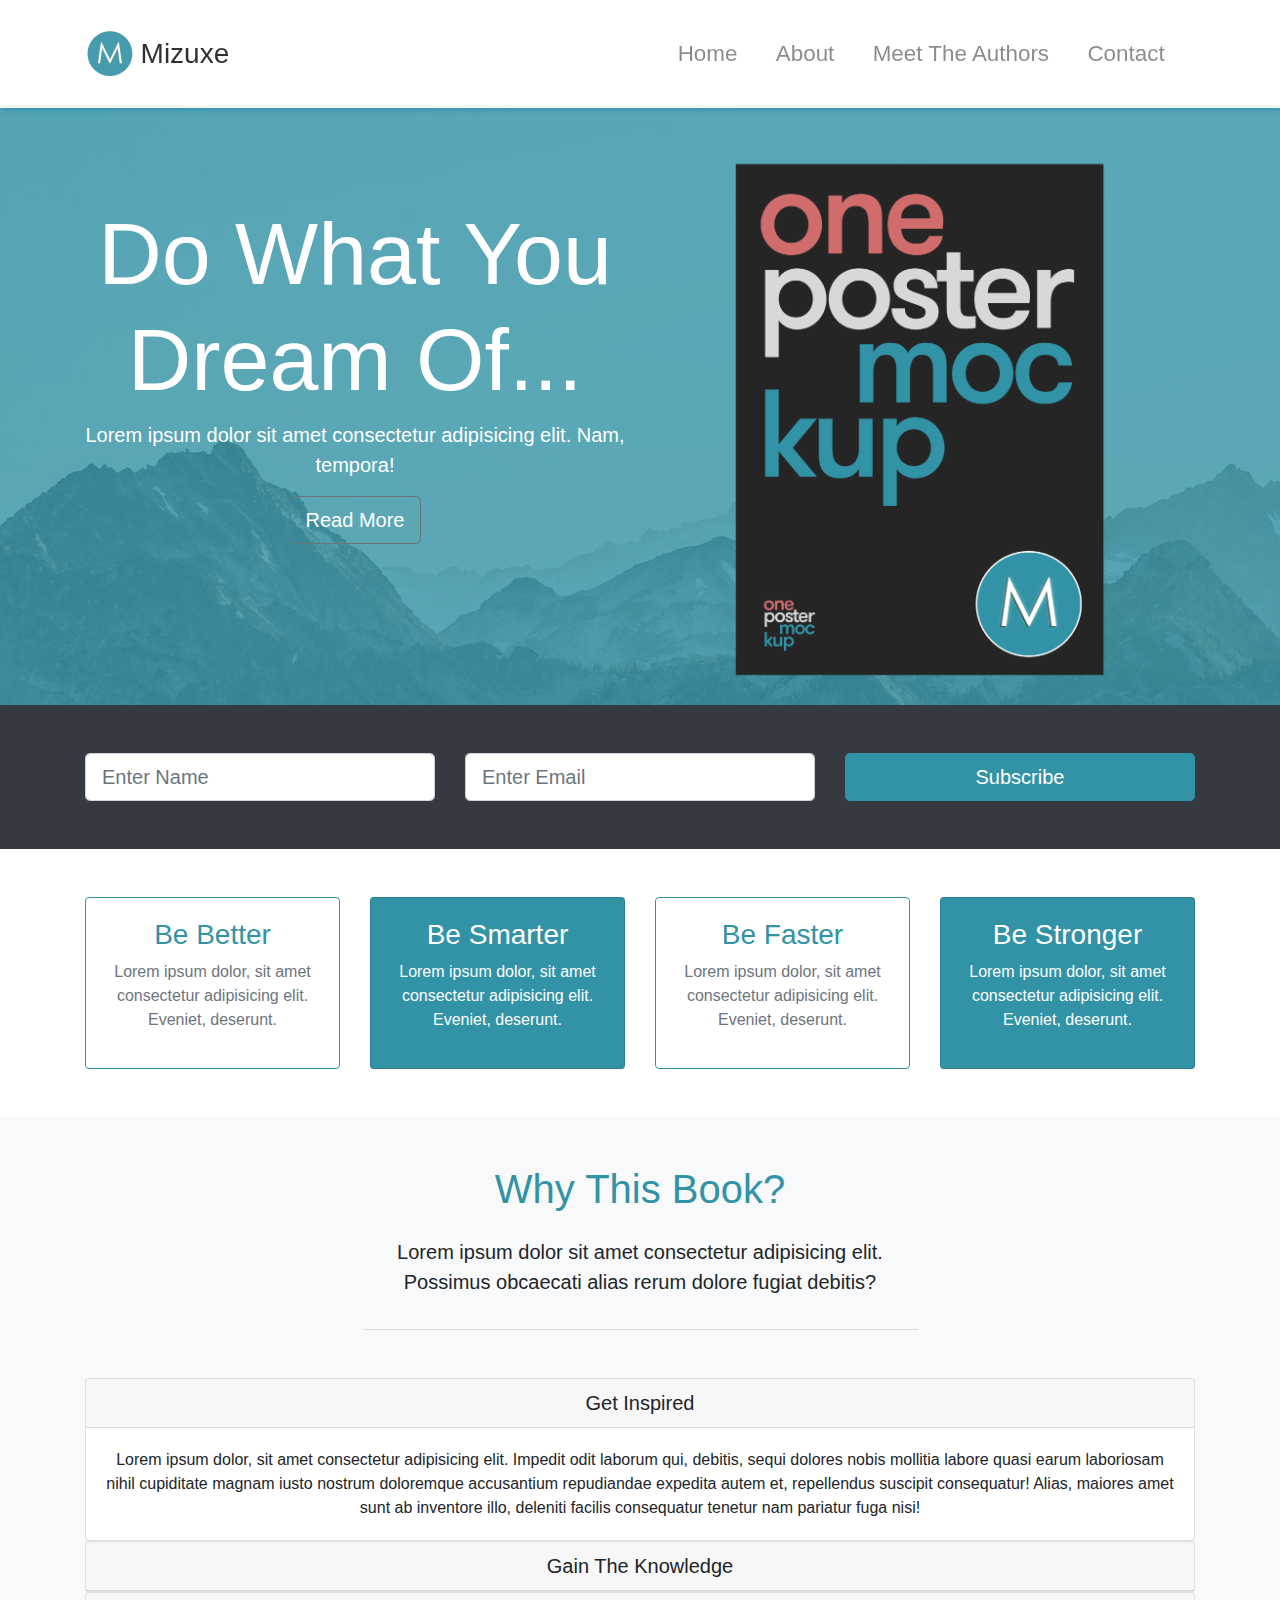
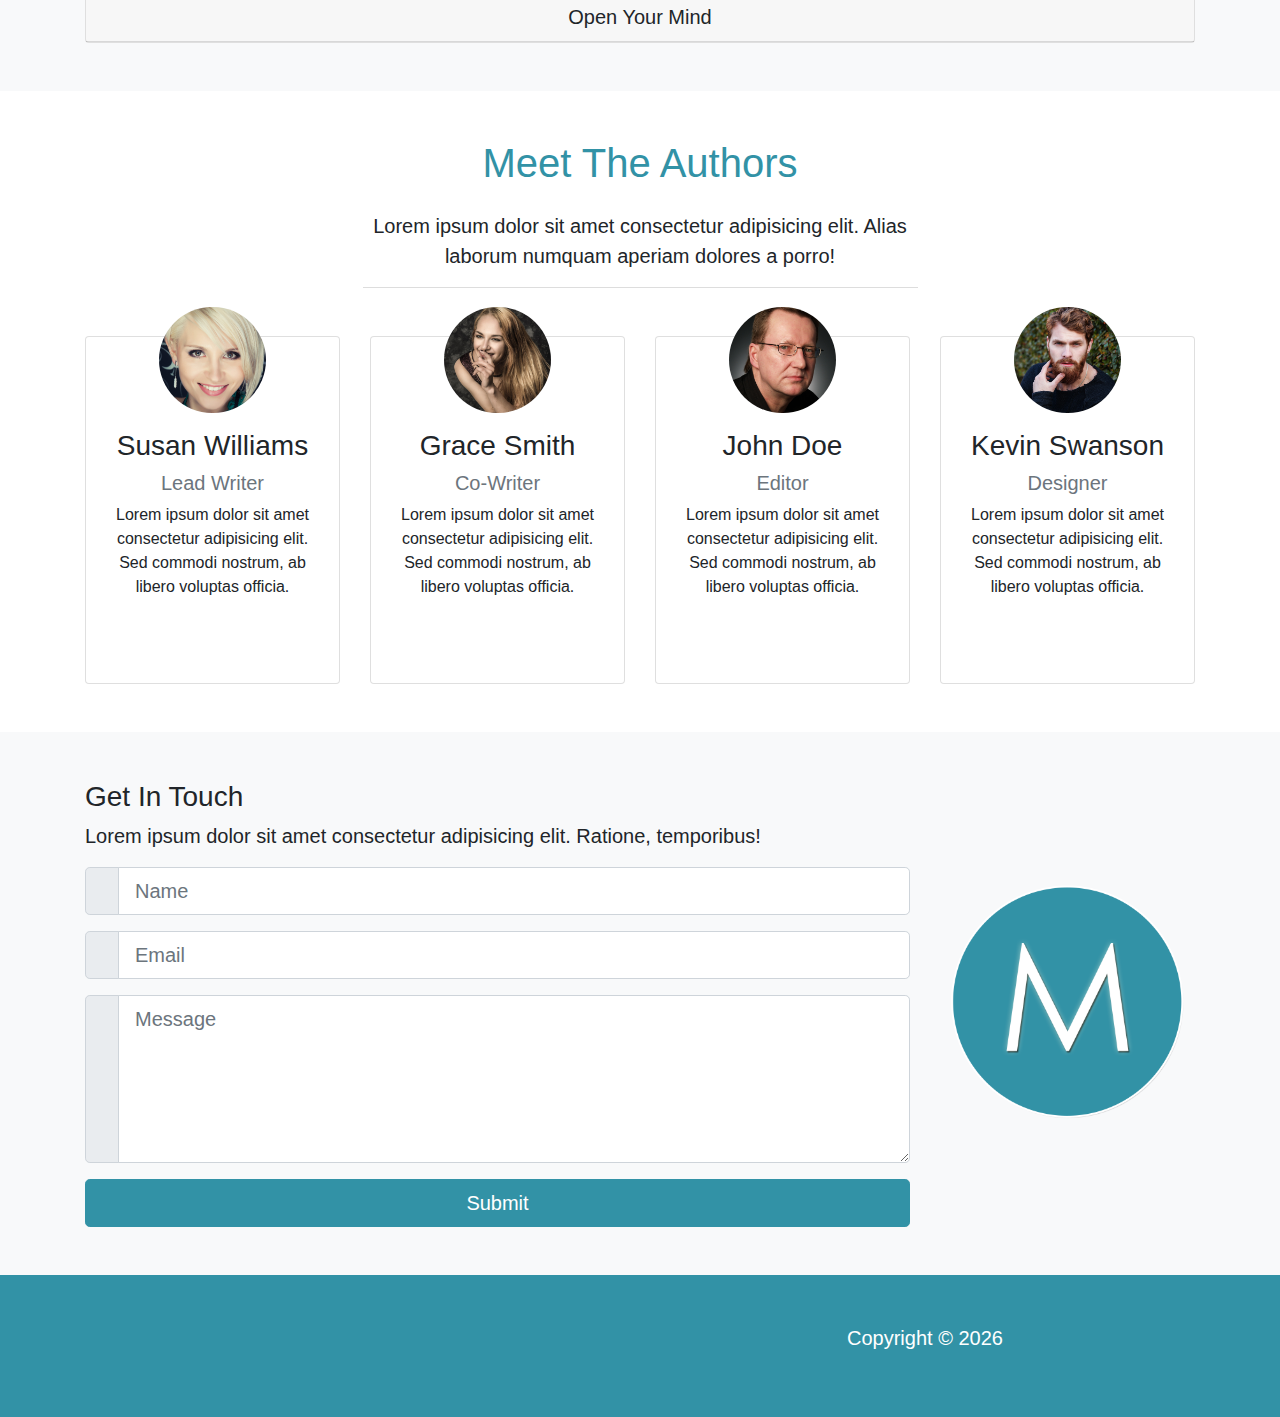
<file: abook/index.html>
<!DOCTYPE html>
<html lang="en">

<head>
  <meta charset="UTF-8">
  <meta name="viewport" content="width=device-width, initial-scale=1.0">
  <meta http-equiv="X-UA-Compatible" content="ie=edge">
  <link rel="stylesheet" href="https://use.fontawesome.com/releases/v5.0.13/css/all.css" integrity="sha384-DNOHZ68U8hZfKXOrtjWvjxusGo9WQnrNx2sqG0tfsghAvtVlRW3tvkXWZh58N9jp"
    crossorigin="anonymous">
  <link rel="stylesheet" href="css/bootstrap.css">
  <link rel="stylesheet" href="css/style.css">
  <title>Bootstrap Theme</title>
</head>

<body id="home" data-spy="scroll" data-target="#main-nav">
  <nav class="navbar navbar-expand-md navbar-light fixed-top py-4" id="main-nav">
    <div class="container">
      <a href="#home" class="navbar-brand">
        <img src="img/mlogo.png" width="50" height="50" alt="">
        <h3 class="d-inline align-middle">Mizuxe</h3>
      </a>
      <button class="navbar-toggler" data-toggle="collapse" data-target="#navbarCollapse">
        <span class="navbar-toggler-icon"></span>
      </button>
      <div class="collapse navbar-collapse" id="navbarCollapse">
        <ul class="navbar-nav ml-auto">
          <li class="nav-item">
            <a href="#home" class="nav-link">Home</a>
          </li>
          <li class="nav-item">
            <a href="#about" class="nav-link">About</a>
          </li>
          <li class="nav-item">
            <a href="#authors" class="nav-link">Meet The Authors</a>
          </li>
          <li class="nav-item">
            <a href="#contact" class="nav-link">Contact</a>
          </li>
        </ul>
      </div>
    </div>
  </nav>

  <!-- SHOWCASE -->
  <section id="showcase" class="py-5">
    <div class="primary-overlay text-white">
      <div class="container">
        <div class="row">
          <div class="col-lg-6 text-center">
            <h1 class="display-2 mt-5 pt-5">
              Do What You Dream Of...
            </h1>
            <p class="lead">Lorem ipsum dolor sit amet consectetur adipisicing elit. Nam, tempora!</p>
            <a href="#" class="btn btn-outline-secondary btn-lg text-white">
              <i class="fas fa-arrow-right"></i> Read More
            </a>
          </div>
          <div class="col-lg-6">
            <img src="img/book.png" alt="" class="img-fluid d-none d-lg-block">
          </div>
        </div>
      </div>
    </div>
  </section>

  <!-- NEWSLETTER -->
  <section id="newsletter" class="bg-dark text-white py-5">
    <div class="container">
      <div class="row">
        <div class="col-md-4">
          <input type="text" class="form-control form-control-lg mb-resp" placeholder="Enter Name">
        </div>
        <div class="col-md-4">
          <input type="email" class="form-control form-control-lg mb-resp" placeholder="Enter Email">
        </div>
        <div class="col-md-4">
          <button class="btn btn-primary btn-lg btn-block">
            <i class="fas fa-envelope-open-o"></i> Subscribe
          </button>
        </div>
      </div>
    </div>
  </section>

  <!-- BOXES -->
  <section id="boxes" class="py-5">
    <div class="container">
      <div class="row">
        <div class="col-md-3">
          <div class="card text-center border-primary mb-resp">
            <div class="card-body">
              <h3 class="text-primary">Be Better</h3>
              <p class="text-muted">Lorem ipsum dolor, sit amet consectetur adipisicing elit. Eveniet, deserunt.</p>
            </div>
          </div>
        </div>
        <div class="col-md-3">
          <div class="card text-center bg-primary text-white mb-resp">
            <div class="card-body">
              <h3>Be Smarter</h3>
              <p>Lorem ipsum dolor, sit amet consectetur adipisicing elit. Eveniet, deserunt.</p>
            </div>
          </div>
        </div>
        <div class="col-md-3">
          <div class="card text-center border-primary mb-resp">
            <div class="card-body">
              <h3 class="text-primary">Be Faster</h3>
              <p class="text-muted">Lorem ipsum dolor, sit amet consectetur adipisicing elit. Eveniet, deserunt.</p>
            </div>
          </div>
        </div>
        <div class="col-md-3">
          <div class="card text-center bg-primary text-white">
            <div class="card-body">
              <h3>Be Stronger</h3>
              <p>Lorem ipsum dolor, sit amet consectetur adipisicing elit. Eveniet, deserunt.</p>
            </div>
          </div>
        </div>
      </div>
    </div>
  </section>

  <!-- ABOUT / WHY SECTION -->
  <section id="about" class="py-5 text-center bg-light">
    <div class="container">
      <div class="row">
        <div class="col">
          <div class="info-header mb-5">
            <h1 class="text-primary pb-3">
              Why This Book?
            </h1>
            <p class="lead pb-3">
              Lorem ipsum dolor sit amet consectetur adipisicing elit. Possimus obcaecati alias rerum dolore fugiat debitis?
            </p>
          </div>

          <!-- ACCORDION -->
          <div id="accordion">
            <div class="card">
              <div class="card-header">
                <h5 class="mb-0">
                  <div href="#collapse1" data-toggle="collapse" data-parent="#accordion">
                    <i class="fas fa-arrow-circle-down"></i> Get Inspired
                  </div>
                </h5>
              </div>

              <div id="collapse1" class="collapse show">
                <div class="card-body">
                  Lorem ipsum dolor, sit amet consectetur adipisicing elit. Impedit odit laborum qui, debitis, sequi dolores nobis mollitia
                  labore quasi earum laboriosam nihil cupiditate magnam iusto nostrum doloremque accusantium repudiandae
                  expedita autem et, repellendus suscipit consequatur! Alias, maiores amet sunt ab inventore illo, deleniti
                  facilis consequatur tenetur nam pariatur fuga nisi!
                </div>
              </div>
            </div>

            <div class="card">
              <div class="card-header">
                <h5 class="mb-0">
                  <div href="#collapse2" data-toggle="collapse" data-parent="#accordion">
                    <i class="fas fa-arrow-circle-down"></i> Gain The Knowledge
                  </div>
                </h5>
              </div>

              <div id="collapse2" class="collapse">
                <div class="card-body">
                  Lorem ipsum dolor, sit amet consectetur adipisicing elit. Impedit odit laborum qui, debitis, sequi dolores nobis mollitia
                  labore quasi earum laboriosam nihil cupiditate magnam iusto nostrum doloremque accusantium repudiandae
                  expedita autem et, repellendus suscipit consequatur! Alias, maiores amet sunt ab inventore illo, deleniti
                  facilis consequatur tenetur nam pariatur fuga nisi!
                </div>
              </div>
            </div>

            <div class="card">
              <div class="card-header">
                <h5 class="mb-0">
                  <div href="#collapse3" data-toggle="collapse" data-parent="#accordion">
                    <i class="fas fa-arrow-circle-down"></i> Open Your Mind
                  </div>
                </h5>
              </div>

              <div id="collapse3" class="collapse">
                <div class="card-body">
                  Lorem ipsum dolor, sit amet consectetur adipisicing elit. Impedit odit laborum qui, debitis, sequi dolores nobis mollitia
                  labore quasi earum laboriosam nihil cupiditate magnam iusto nostrum doloremque accusantium repudiandae
                  expedita autem et, repellendus suscipit consequatur! Alias, maiores amet sunt ab inventore illo, deleniti
                  facilis consequatur tenetur nam pariatur fuga nisi!
                </div>
              </div>
            </div>
          </div>
        </div>
      </div>
    </div>
  </section>

  <!-- AUTHORS -->
  <section id="authors" class="my-5 text-center">
    <div class="container">
      <div class="row">
        <div class="col">
          <div class="info-header mb-5">
            <h1 class="text-primary pb-3">
              Meet The Authors
            </h1>
            <p class="lead">
              Lorem ipsum dolor sit amet consectetur adipisicing elit. Alias laborum numquam aperiam dolores a porro!
            </p>
          </div>
        </div>
      </div>

      <div class="row">
        <div class="col-lg-3 col-md-6">
          <div class="card">
            <div class="card-body">
              <img src="img/person1.jpg" alt="" class="img-fluid rounded-circle w-50 mb-3">
              <h3>Susan Williams</h3>
              <h5 class="text-muted">Lead Writer</h5>
              <p>Lorem ipsum dolor sit amet consectetur adipisicing elit. Sed commodi nostrum, ab libero voluptas officia.</p>
              <div class="d-flex justify-content-center">
                <div class="p-4">
                  <a href="http://facebook.com">
                    <i class="fab fa-facebook"></i>
                  </a>
                </div>
                <div class="p-4">
                  <a href="http://twitter.com">
                    <i class="fab fa-twitter"></i>
                  </a>
                </div>
                <div class="p-4">
                  <a href="http://instagram.com">
                    <i class="fab fa-instagram"></i>
                  </a>
                </div>

              </div>
            </div>
          </div>
        </div>

        <div class="col-lg-3 col-md-6">
          <div class="card">
            <div class="card-body">
              <img src="img/person2.jpg" alt="" class="img-fluid rounded-circle w-50 mb-3">
              <h3>Grace Smith</h3>
              <h5 class="text-muted">Co-Writer</h5>
              <p>Lorem ipsum dolor sit amet consectetur adipisicing elit. Sed commodi nostrum, ab libero voluptas officia.</p>
              <div class="d-flex justify-content-center">
                <div class="p-4">
                  <a href="http://facebook.com">
                    <i class="fab fa-facebook"></i>
                  </a>
                </div>
                <div class="p-4">
                  <a href="http://twitter.com">
                    <i class="fab fa-twitter"></i>
                  </a>
                </div>
                <div class="p-4">
                  <a href="http://instagram.com">
                    <i class="fab fa-instagram"></i>
                  </a>
                </div>

              </div>
            </div>
          </div>
        </div>

        <div class="col-lg-3 col-md-6">
          <div class="card">
            <div class="card-body">
              <img src="img/person3.jpg" alt="" class="img-fluid rounded-circle w-50 mb-3">
              <h3>John Doe</h3>
              <h5 class="text-muted">Editor</h5>
              <p>Lorem ipsum dolor sit amet consectetur adipisicing elit. Sed commodi nostrum, ab libero voluptas officia.</p>
              <div class="d-flex justify-content-center">
                <div class="p-4">
                  <a href="http://facebook.com">
                    <i class="fab fa-facebook"></i>
                  </a>
                </div>
                <div class="p-4">
                  <a href="http://twitter.com">
                    <i class="fab fa-twitter"></i>
                  </a>
                </div>
                <div class="p-4">
                  <a href="http://instagram.com">
                    <i class="fab fa-instagram"></i>
                  </a>
                </div>

              </div>
            </div>
          </div>
        </div>

        <div class="col-lg-3 col-md-6">
          <div class="card">
            <div class="card-body">
              <img src="img/person4.jpg" alt="" class="img-fluid rounded-circle w-50 mb-3">
              <h3>Kevin Swanson</h3>
              <h5 class="text-muted">Designer</h5>
              <p>Lorem ipsum dolor sit amet consectetur adipisicing elit. Sed commodi nostrum, ab libero voluptas officia.</p>
              <div class="d-flex justify-content-center">
                <div class="p-4">
                  <a href="http://facebook.com">
                    <i class="fab fa-facebook"></i>
                  </a>
                </div>
                <div class="p-4">
                  <a href="http://twitter.com">
                    <i class="fab fa-twitter"></i>
                  </a>
                </div>
                <div class="p-4">
                  <a href="http://instagram.com">
                    <i class="fab fa-instagram"></i>
                  </a>
                </div>

              </div>
            </div>
          </div>
        </div>
      </div>
    </div>
  </section>

  <!-- CONTACT -->
  <section id="contact" class="bg-light py-5">
    <div class="container">
      <div class="row">
        <div class="col-lg-9">
          <h3>Get In Touch</h3>
          <p class="lead">Lorem ipsum dolor sit amet consectetur adipisicing elit. Ratione, temporibus!</p>
          <form>
            <div class="input-group input-group-lg mb-3">
              <div class="input-group-prepend">
                <span class="input-group-text">
                  <i class="fas fa-user"></i>
                </span>
              </div>
              <input type="text" class="form-control" placeholder="Name">
            </div>

            <div class="input-group input-group-lg mb-3">
              <div class="input-group-prepend">
                <span class="input-group-text">
                  <i class="fas fa-envelope"></i>
                </span>
              </div>
              <input type="text" class="form-control" placeholder="Email">
            </div>

            <div class="input-group input-group-lg mb-3">
              <div class="input-group-prepend">
                <span class="input-group-text">
                  <i class="fas fa-pencil-alt"></i>
                </span>
              </div>
              <textarea class="form-control" placeholder="Message" rows="5"></textarea>
            </div>

            <input type="submit" value="Submit" class="btn btn-primary btn-block btn-lg">
          </form>
        </div>

        <div class="col-lg-3 align-self-center">
          <img src="img/mlogo.png" alt="" class="img-fluid">
        </div>
      </div>
    </div>
  </section>

  <!-- FOOTER -->
  <footer id="main-footer" class="py-5 bg-primary text-white">
    <div class="container">
      <div class="row text-center">
        <div class="col-md-6 ml-auto">
          <p class="lead">
            Copyright &copy;
            <span id="year"></span>
          </p>
        </div>
      </div>
    </div>
  </footer>


  <script src="http://code.jquery.com/jquery-3.3.1.min.js" integrity="sha256-FgpCb/KJQlLNfOu91ta32o/NMZxltwRo8QtmkMRdAu8="
    crossorigin="anonymous"></script>
  <script src="https://cdnjs.cloudflare.com/ajax/libs/popper.js/1.14.3/umd/popper.min.js" integrity="sha384-ZMP7rVo3mIykV+2+9J3UJ46jBk0WLaUAdn689aCwoqbBJiSnjAK/l8WvCWPIPm49"
    crossorigin="anonymous"></script>
  <script src="https://stackpath.bootstrapcdn.com/bootstrap/4.1.1/js/bootstrap.min.js" integrity="sha384-smHYKdLADwkXOn1EmN1qk/HfnUcbVRZyYmZ4qpPea6sjB/pTJ0euyQp0Mk8ck+5T"
    crossorigin="anonymous"></script>

  <script>
    // Get the current year for the copyright
    $('#year').text(new Date().getFullYear());

    // Init Scrollspy
    $('body').scrollspy({ target: '#main-nav' });

    // Smooth Scrolling
    $("#main-nav a").on('click', function (event) {
      if (this.hash !== "") {
        event.preventDefault();

        const hash = this.hash;

        $('html, body').animate({
          scrollTop: $(hash).offset().top
        }, 800, function () {

          window.location.hash = hash;
        });
      }
    });
  </script>
</body>

</html>
</file>
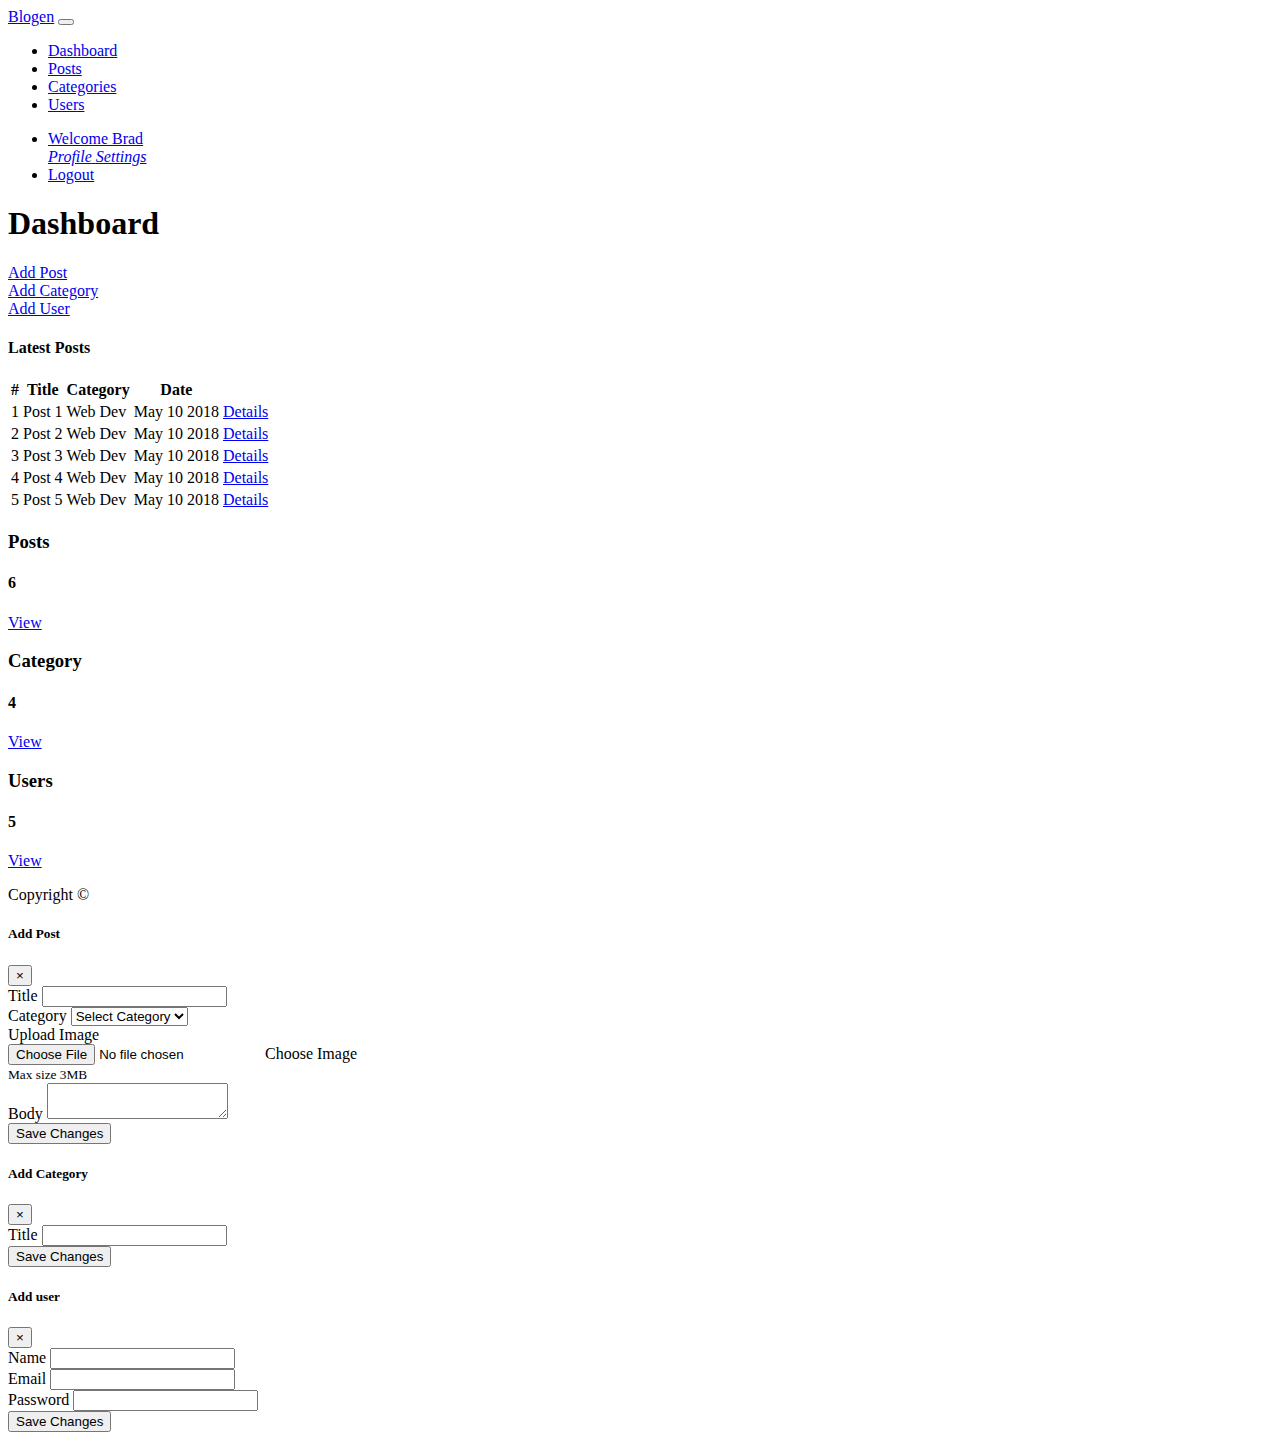
<file: blogen-admin/index.html>
<!DOCTYPE html>
<html lang="en">
  <head>
    <meta charset="UTF-8" />
    <meta name="viewport" content="width=device-width, initial-scale=1.0" />
    <title>Bootstrap Theme</title>
    <link
      rel="stylesheet"
      href="https://use.fontawesome.com/releases/v5.0.13/css/all.css"
      integrity="sha384-DNOHZ68U8hZfKXOrtjWvjxusGo9WQnrNx2sqG0tfsghAvtVlRW3tvkXWZh58N9jp"
      crossorigin="anonymous"
    />
    <link
      rel="stylesheet"
      href="https://cdn.jsdelivr.net/npm/bootstrap@4.6.2/dist/css/bootstrap.min.css"
      integrity="sha384-xOolHFLEh07PJGoPkLv1IbcEPTNtaed2xpHsD9ESMhqIYd0nLMwNLD69Npy4HI+N"
      crossorigin="anonymous"
    />
    <link rel="stylesheet" href="css/style.css" />
  </head>
  <body>
    <!--- NAV BAR -->
    <nav class="navbar navbar-expand-sm navbar-dark bg-dark p-0">
      <div class="container">
        <a href="index.html" class="navbar-brand">Blogen</a>
        <button
          class="navbar-toggler"
          data-toggle="collapse"
          data-target="#navbar-collapse"
        >
          <span class="navbar-toggler-icon"></span>
        </button>
        <div class="collapse navbar-collapse" id="navbar-collapse">
          <ul class="navbar-nav">
            <li class="nav-item px-2">
              <a href="index.html" class="nav-link active">Dashboard</a>
            </li>
            <li class="nav-item px-2">
              <a href="posts.html" class="nav-link">Posts</a>
            </li>
            <li class="nav-item px-2">
              <a href="categories.html" class="nav-link">Categories</a>
            </li>
            <li class="nav-item px-2">
              <a href="users.html" class="nav-link">Users</a>
            </li>
          </ul>
          <ul class="navbar-nav ml-auto">
            <li class="nav-item dropdown mr-3">
              <a
                href="#"
                class="nav-link dorpdown-toggle"
                data-toggle="dropdown"
              >
                <i class="fas fa-user"></i> Welcome Brad
              </a>
              <div class="dropdown-menu">
                <a href="profile.html" class="dropdown-item">
                  <i class="fas fa-user-circle"> Profile</i>
                </a>
                <a href="settings.html" class="dropdown-item">
                  <i class="fas fa-cog"> Settings</i>
                </a>
              </div>
            </li>
            <li class="nav-item">
              <a href="login.html" class="nav-link"
                ><i class="fas fa-user-times"></i> Logout</a
              >
            </li>
          </ul>
        </div>
      </div>
    </nav>
    <!-- Header -->
    <header id="main-header" class="py-2 bg-primary text-white">
      <div class="container">
        <div class="row">
          <div class="col-md-6">
            <h1><i class="fas fa-cog"></i> Dashboard</h1>
          </div>
        </div>
      </div>
    </header>
    <!-- Actions -->
    <section id="actions" class="py-4 mb-4 bg-light">
      <div class="container">
        <div class="row">
          <div class="col-md-3">
            <a
              href="#"
              class="btn btn-primary btn-block"
              data-toggle="modal"
              data-target="#addPostModal"
            >
              <i class="fas fas-plus"></i> Add Post
            </a>
          </div>
          <div class="col-md-3">
            <a
              href="#"
              class="btn btn-success btn-block"
              data-toggle="modal"
              data-target="#addCategoryModal"
            >
              <i class="fas fas-plus"></i> Add Category
            </a>
          </div>
          <div class="col-md-3">
            <a
              href="#"
              class="btn btn-warning btn-block"
              data-toggle="modal"
              data-target="#addUserModal"
            >
              <i class="fas fas-plus"></i> Add User
            </a>
          </div>
        </div>
      </div>
    </section>

    <!-- POSTS -->
    <section id="posts">
      <div class="container">
        <div class="row">
          <div class="col-md-9">
            <div class="card">
              <div class="card-header">
                <h4>Latest Posts</h4>
              </div>
              <div class="card-body">
                <table class="table table-striped">
                  <thead class="thead-dark">
                    <tr>
                      <th>#</th>
                      <th>Title</th>
                      <th>Category</th>
                      <th>Date</th>
                      <th></th>
                    </tr>
                  </thead>
                  <tbody>
                    <tr>
                      <td>1</td>
                      <td>Post 1</td>
                      <td>Web Dev</td>
                      <td>May 10 2018</td>
                      <td>
                        <a href="details.html" class="btn btn-secondary"
                          ><i class="fas fa-angle-double-right"></i> Details</a
                        >
                      </td>
                    </tr>
                    <tr>
                      <td>2</td>
                      <td>Post 2</td>
                      <td>Web Dev</td>
                      <td>May 10 2018</td>
                      <td>
                        <a href="details.html" class="btn btn-secondary"
                          ><i class="fas fa-angle-double-right"></i> Details</a
                        >
                      </td>
                    </tr>
                    <tr>
                      <td>3</td>
                      <td>Post 3</td>
                      <td>Web Dev</td>
                      <td>May 10 2018</td>
                      <td>
                        <a href="details.html" class="btn btn-secondary"
                          ><i class="fas fa-angle-double-right"></i> Details</a
                        >
                      </td>
                    </tr>
                    <tr>
                      <td>4</td>
                      <td>Post 4</td>
                      <td>Web Dev</td>
                      <td>May 10 2018</td>
                      <td>
                        <a href="details.html" class="btn btn-secondary"
                          ><i class="fas fa-angle-double-right"></i> Details</a
                        >
                      </td>
                    </tr>
                    <tr>
                      <td>5</td>
                      <td>Post 5</td>
                      <td>Web Dev</td>
                      <td>May 10 2018</td>
                      <td>
                        <a href="details.html" class="btn btn-secondary"
                          ><i class="fas fa-angle-double-right"></i> Details</a
                        >
                      </td>
                    </tr>
                  </tbody>
                </table>
              </div>
            </div>
          </div>
          <div class="col-md-3">
            <div class="card text-center bg-primary text-white mb-3">
              <div class="card-body">
                <h3>Posts</h3>
                <h4 class="display-4"><i class="fas fa-pencil-alt"></i> 6</h4>
                <a href="posts.html" class="btn btn-outline-light btn-sm"
                  >View</a
                >
              </div>
            </div>
            <div class="card text-center bg-success text-white mb-3">
              <div class="card-body">
                <h3>Category</h3>
                <h4 class="display-4"><i class="fas fa-folder"></i> 4</h4>
                <a href="categories.html" class="btn btn-outline-light btn-sm"
                  >View</a
                >
              </div>
            </div>
            <div class="card text-center bg-warning text-white mb-3">
              <div class="card-body">
                <h3>Users</h3>
                <h4 class="display-4"><i class="fas fa-users"></i> 5</h4>
                <a href="users.html" class="btn btn-outline-light btn-sm"
                  >View</a
                >
              </div>
            </div>
          </div>
        </div>
      </div>
    </section>

    <!-- FOOTER -->
    <footer id="main-footer" class="bg-dark text-white mt-5 p-5">
      <div class="container">
        <div class="row">
          <div class="col">
            <p class="lead text-center">
              Copyright &copy; <span id="year"></span>
            </p>
          </div>
        </div>
      </div>
    </footer>
    <!--Modals-->
    <!-- add post modal -->
    <div class="modal" id="addPostModal">
      <div class="modal-dialog modal-lg">
        <div class="modal-content">
          <div class="modal-header bg-primary text-white">
            <h5 class="modal-title">Add Post</h5>
            <button class="close" data-dismiss="modal">
              <span>&times;</span>
            </button>
          </div>
          <div class="modal-body">
            <form action="">
              <div class="from-group">
                <label for="title">Title</label>
                <input type="text" class="form-control" />
              </div>
              <div class="from-group">
                <label for="Category">Category</label>
                <select class="form-control">
                  <option value="">Select Category</option>
                </select>
              </div>
              <div class="form-group">
                <label for="image">Upload Image</label>
                <div class="custom-file">
                  <input type="file" class="custom-file-input" id="image" />
                  <label for="image" class="custom-file-label"
                    >Choose Image</label
                  >
                </div>
                <small class="form-text text-muted">Max size 3MB</small>
              </div>
              <div class="form-group">
                <label for="body">Body</label>
                <textarea name="editor1" class="form-control"></textarea>
              </div>
            </form>
          </div>
          <div class="modal-footer">
            <button class="btn btn-primary" data-dismiss="modal">
              Save Changes
            </button>
          </div>
        </div>
      </div>
    </div>
    <!-- add category modal -->
    <div class="modal" id="addCategoryModal">
      <div class="modal-dialog modal-lg">
        <div class="modal-content">
          <div class="modal-header bg-success text-white">
            <h5 class="modal-title">Add Category</h5>
            <button class="close" data-dismiss="modal">
              <span>&times;</span>
            </button>
          </div>
          <div class="modal-body">
            <form action="">
              <div class="from-group">
                <label for="title">Title</label>
                <input type="text" class="form-control" />
              </div>
            </form>
          </div>
          <div class="modal-footer">
            <button class="btn btn-success" data-dismiss="modal">
              Save Changes
            </button>
          </div>
        </div>
      </div>
    </div>
    <!-- add user modal -->
    <div class="modal" id="addUserModal">
      <div class="modal-dialog modal-lg">
        <div class="modal-content">
          <div class="modal-header bg-warning text-white">
            <h5 class="modal-title">Add user</h5>
            <button class="close" data-dismiss="modal">
              <span>&times;</span>
            </button>
          </div>
          <div class="modal-body">
            <form action="">
              <div class="from-group">
                <label for="name">Name</label>
                <input type="text" class="form-control" />
              </div>
              <div class="from-group">
                <label for="email">Email</label>
                <input type="email" class="form-control" />
              </div>
              <div class="from-group">
                <label for="password">Password</label>
                <input type="password" class="form-control" />
              </div>
            </form>
          </div>
          <div class="modal-footer">
            <button class="btn btn-warning" data-dismiss="modal">
              Save Changes
            </button>
          </div>
        </div>
      </div>
    </div>
    <script
      src="https://code.jquery.com/jquery-3.7.1.min.js"
      integrity="sha256-/JqT3SQfawRcv/BIHPThkBvs0OEvtFFmqPF/lYI/Cxo="
      crossorigin="anonymous"
    ></script>
    <script
      src="https://cdn.jsdelivr.net/npm/popper.js@1.16.1/dist/umd/popper.min.js"
      integrity="sha384-9/reFTGAW83EW2RDu2S0VKaIzap3H66lZH81PoYlFhbGU+6BZp6G7niu735Sk7lN"
      crossorigin="anonymous"
    ></script>
    <script
      src="https://cdn.jsdelivr.net/npm/bootstrap@4.6.2/dist/js/bootstrap.min.js"
      integrity="sha384-+sLIOodYLS7CIrQpBjl+C7nPvqq+FbNUBDunl/OZv93DB7Ln/533i8e/mZXLi/P+"
      crossorigin="anonymous"
    ></script>
    <script>
      // current year
      $("#year").text(new Date().getFullYear());
    </script>
  </body>
</html>
</file>
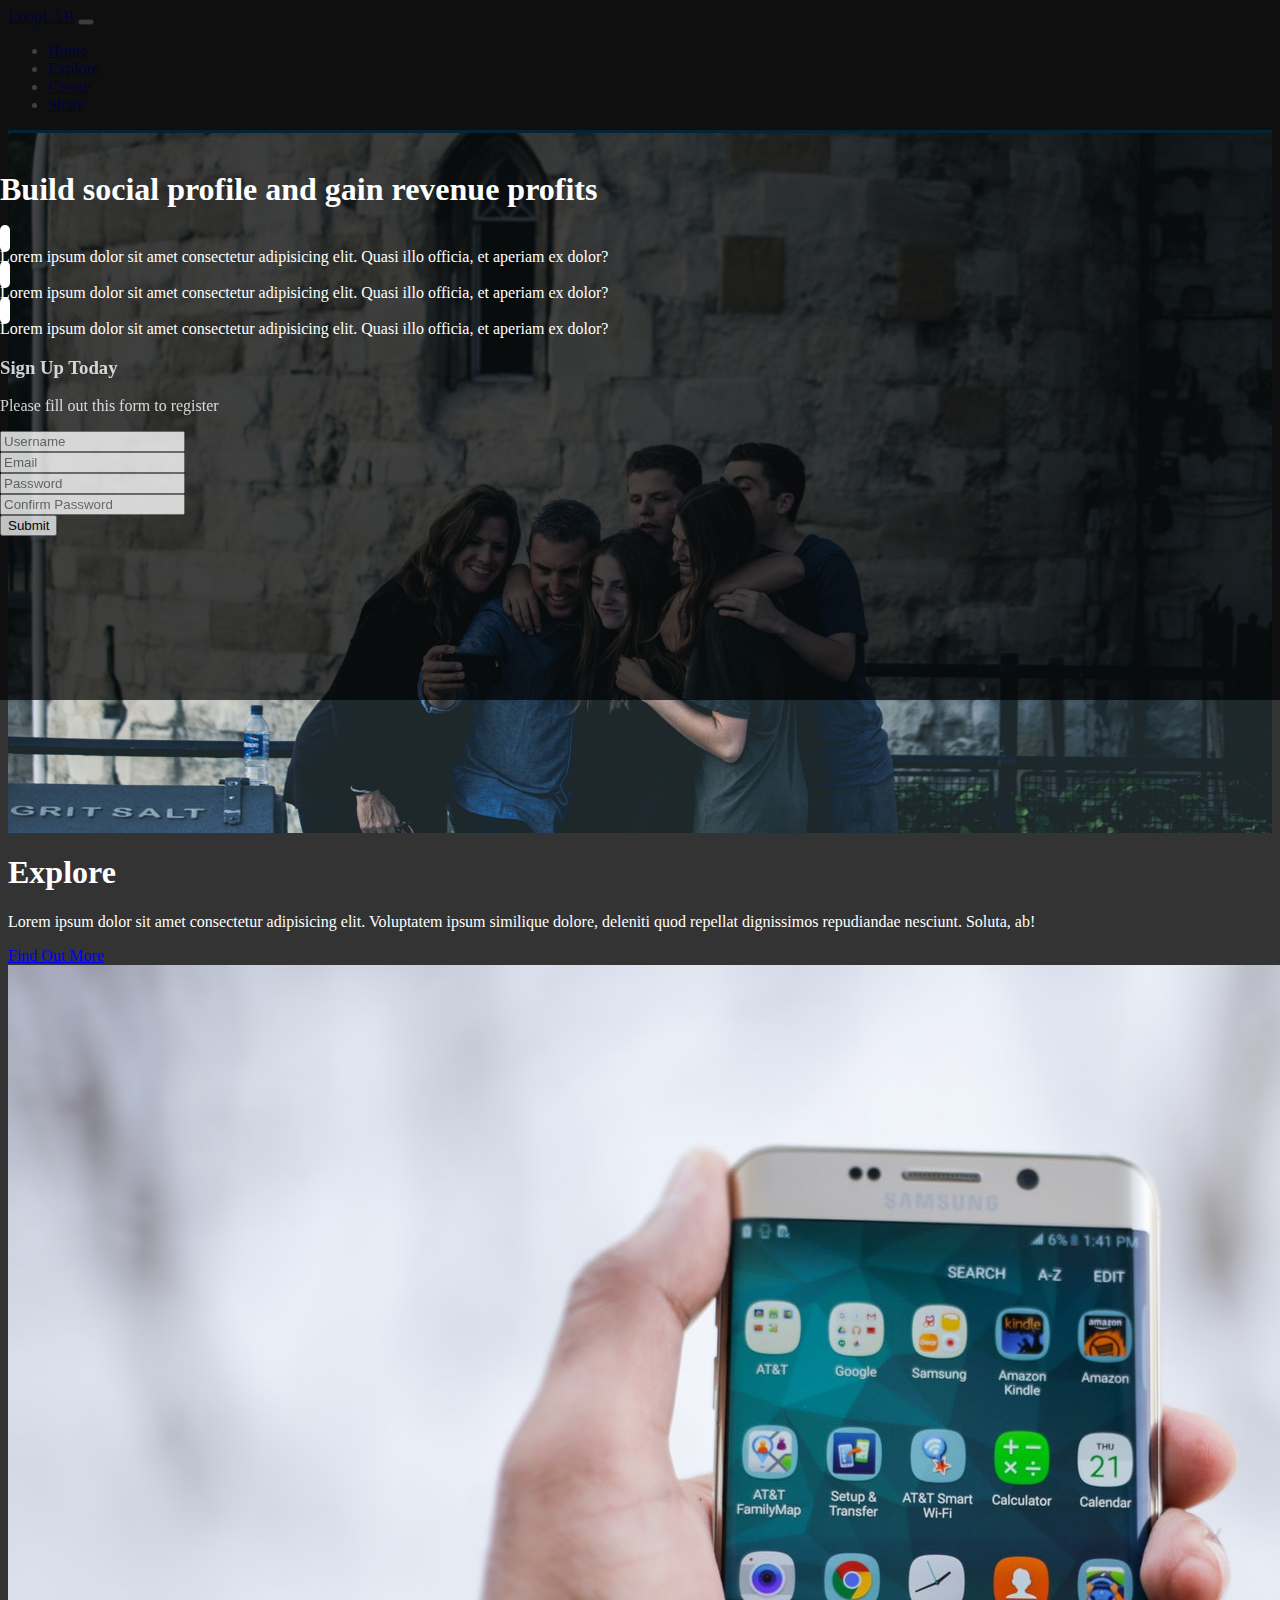
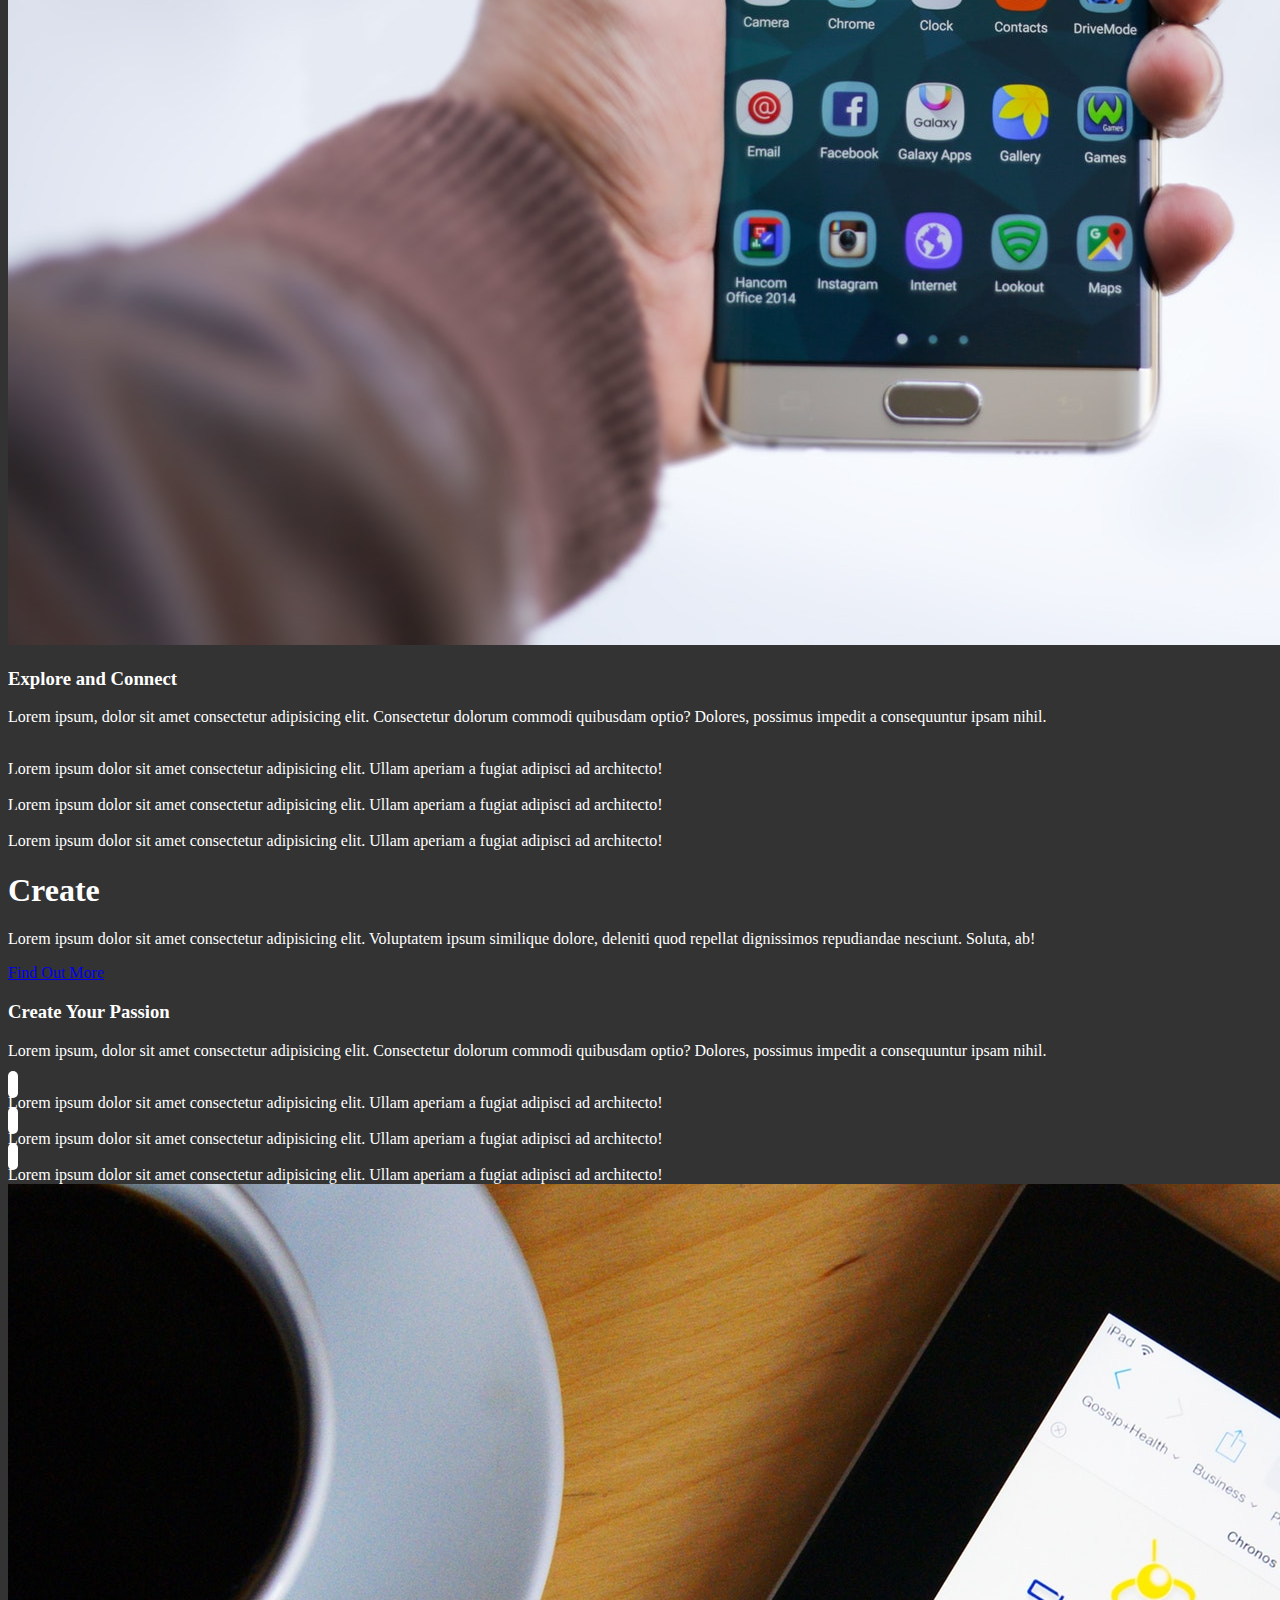
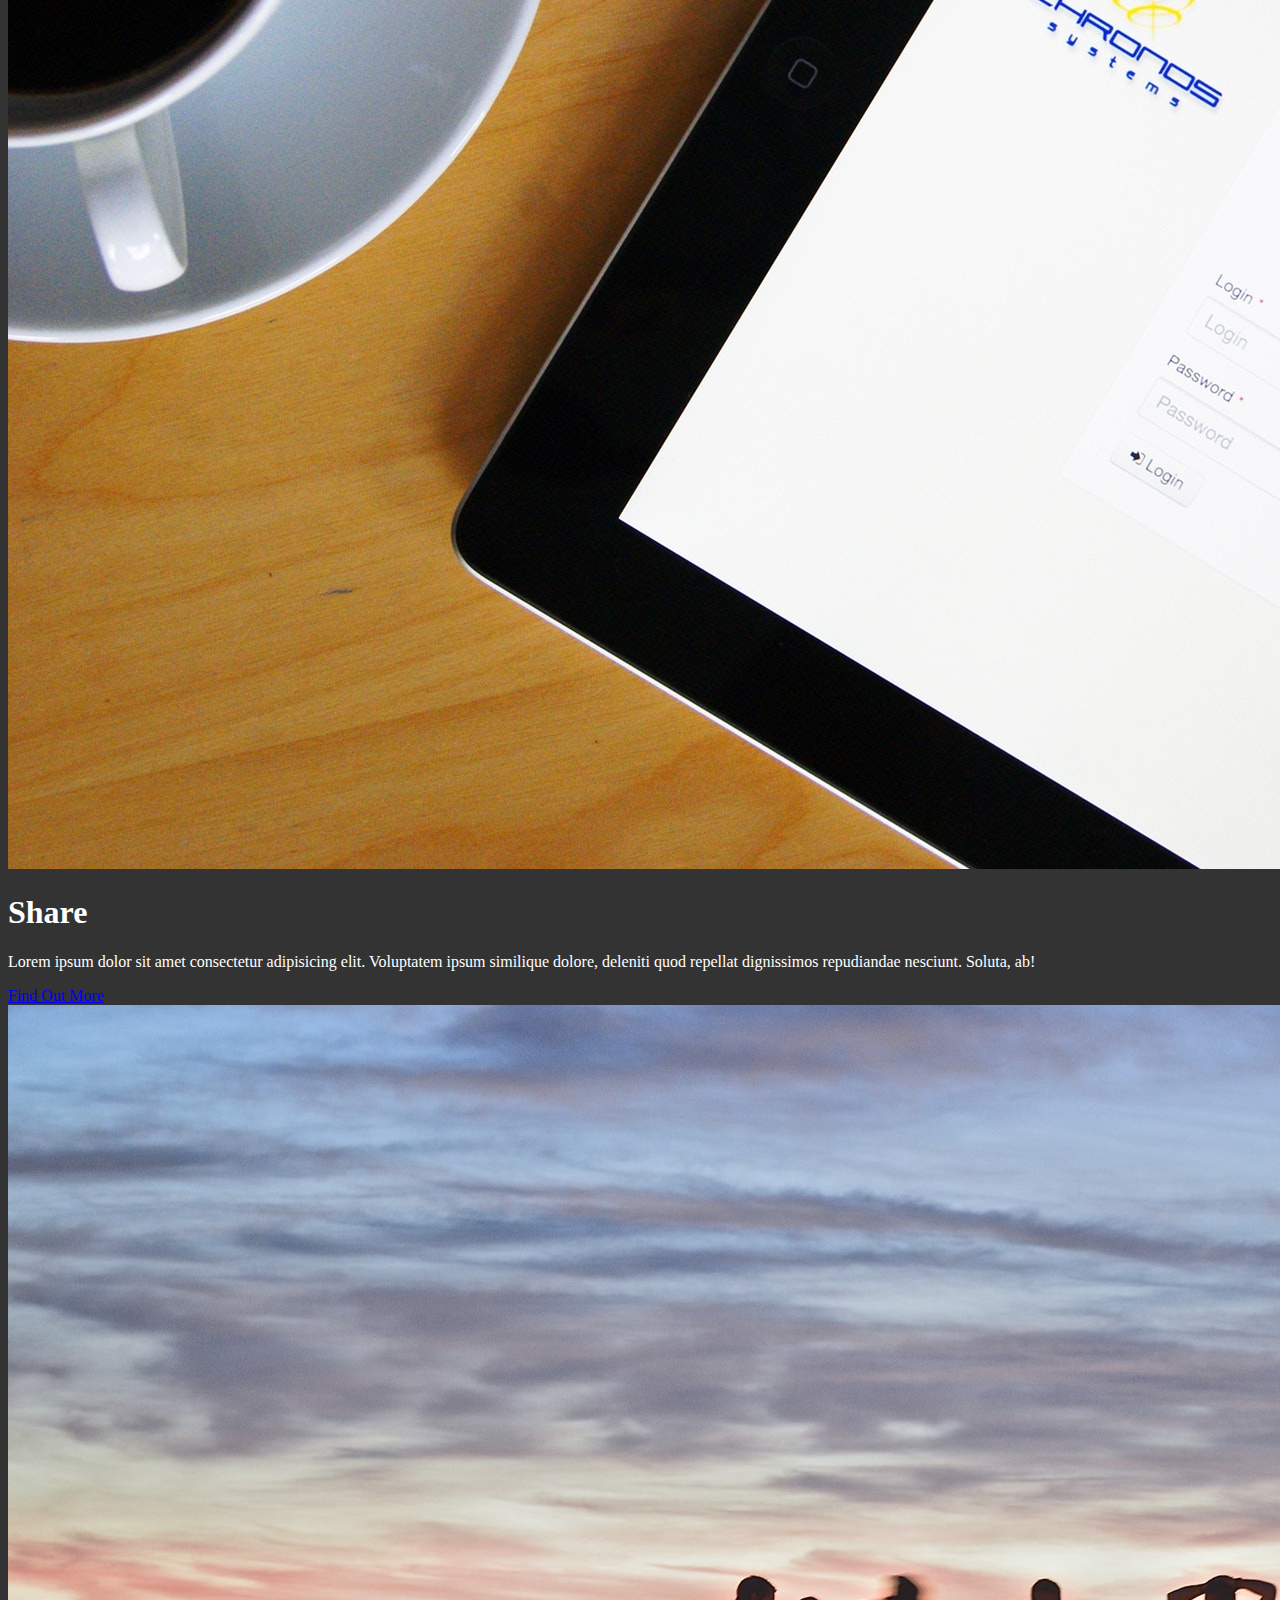
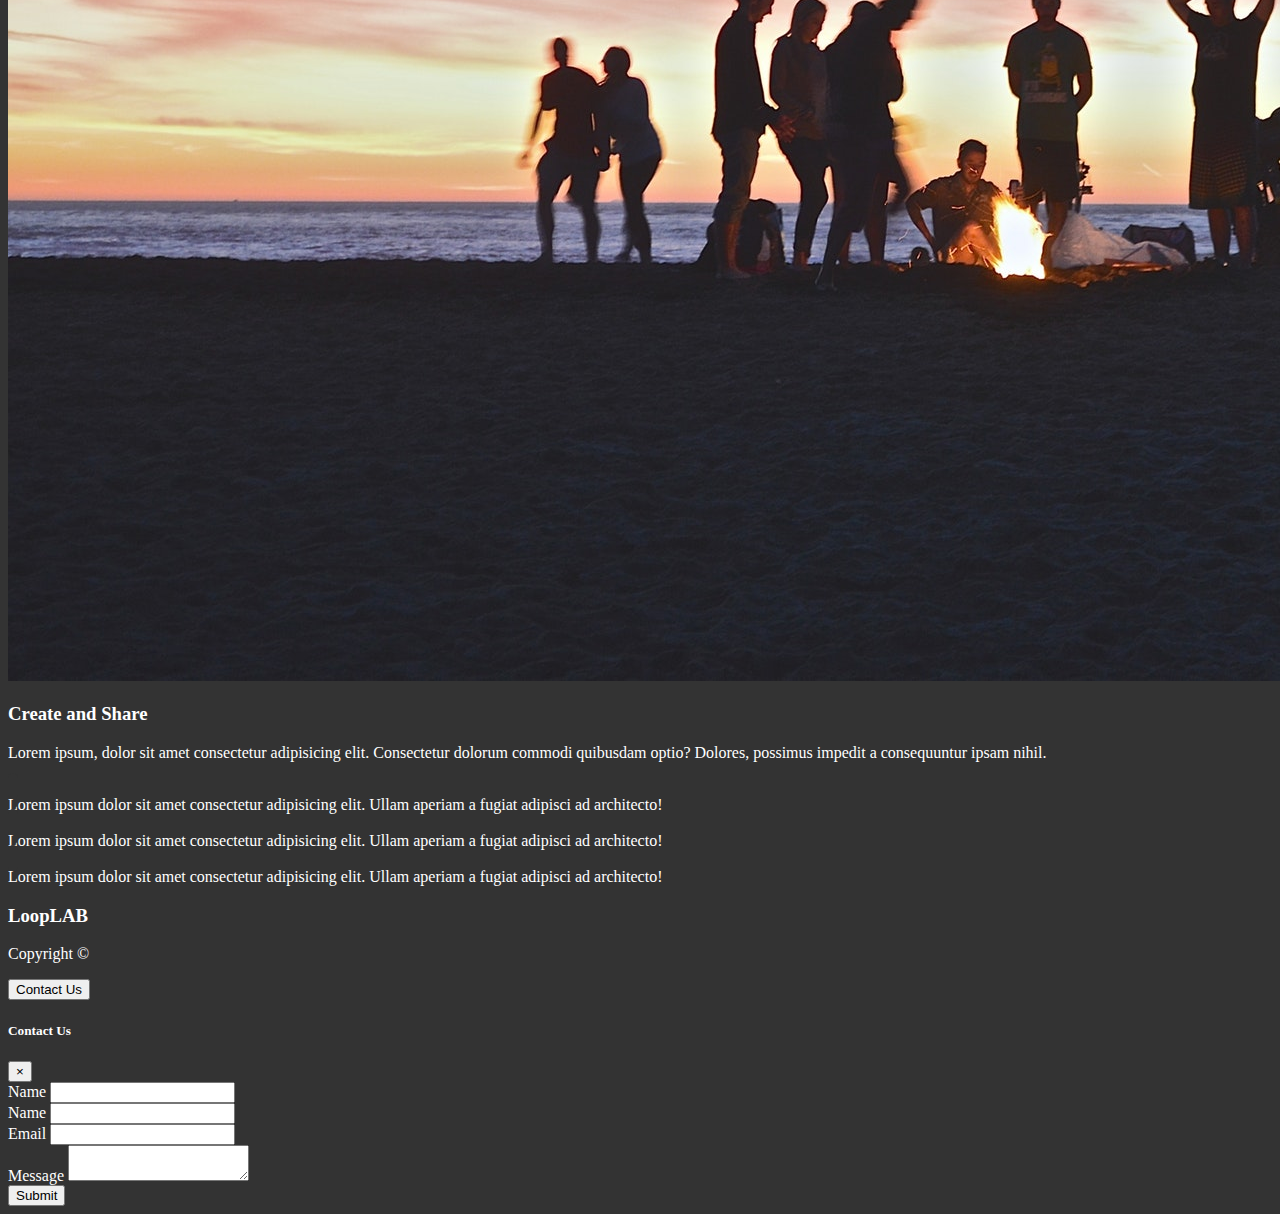
<file: looplab/index.html>
<!DOCTYPE html>
<html lang="en">
  <head>
    <meta charset="UTF-8" />
    <meta name="viewport" content="width=device-width, initial-scale=1.0" />
    <title>Bootstrap Theme</title>
    <link
      rel="stylesheet"
      href="https://use.fontawesome.com/releases/v5.0.13/css/all.css"
      integrity="sha384-DNOHZ68U8hZfKXOrtjWvjxusGo9WQnrNx2sqG0tfsghAvtVlRW3tvkXWZh58N9jp"
      crossorigin="anonymous"
    />
    <link
      rel="stylesheet"
      href="https://cdn.jsdelivr.net/npm/bootstrap@4.6.2/dist/css/bootstrap.min.css"
      integrity="sha384-xOolHFLEh07PJGoPkLv1IbcEPTNtaed2xpHsD9ESMhqIYd0nLMwNLD69Npy4HI+N"
      crossorigin="anonymous"
    />
    <link rel="stylesheet" href="css/style.css" />
  </head>
  <body data-spy="scroll" data-target="#main-nav" id="home">
    <!-- Start Here-->
    <nav
      id="main-nav"
      class="navbar navbar-expand-sm bg-dark navbar-dark fixed-top"
    >
      <div class="container">
        <a href="index.html" class="navbar-brand">LoopLAB</a>
        <button
          class="navbar-toggler"
          data-toggle="collapse"
          data-target="#navbar-collapse"
        >
          <span class="navbar-toggler-icon"></span>
        </button>
        <div id="navbar-collapse" class="collapse navbar-collapse">
          <ul class="navbar-nav ml-auto">
            <li class="nav-item">
              <a href="#home-head-section" class="nav-link">Home</a>
            </li>
            <li class="nav-item">
              <a href="#explore-head-section" class="nav-link">Explore</a>
            </li>
            <li class="nav-item">
              <a href="#create-head-section" class="nav-link">Create</a>
            </li>
            <li class="nav-item">
              <a href="#share-head-section" class="nav-link">Share</a>
            </li>
          </ul>
        </div>
      </div>
    </nav>
    <!-- Home Section -->
    <header id="home-head-section">
      <div class="dark-overlay">
        <div class="home-inner container">
          <div class="row">
            <div class="col-lg-8 d-none d-lg-block">
              <h1 class="display-4">
                Build <strong>social profile</strong> and gain revenue
                <strong>profits</strong>
              </h1>
              <div class="d-flex">
                <div class="p-4 align-self-start">
                  <i class="fas fa-check fa-2x"></i>
                </div>
                <div class="p-4 align-self-end">
                  Lorem ipsum dolor sit amet consectetur adipisicing elit. Quasi
                  illo officia, et aperiam ex dolor?
                </div>
              </div>
              <div class="d-flex">
                <div class="p-4 align-self-start">
                  <i class="fas fa-check fa-2x"></i>
                </div>
                <div class="p-4 align-self-end">
                  Lorem ipsum dolor sit amet consectetur adipisicing elit. Quasi
                  illo officia, et aperiam ex dolor?
                </div>
              </div>
              <div class="d-flex">
                <div class="p-4 align-self-start">
                  <i class="fas fa-check fa-2x"></i>
                </div>
                <div class="p-4 align-self-end">
                  Lorem ipsum dolor sit amet consectetur adipisicing elit. Quasi
                  illo officia, et aperiam ex dolor?
                </div>
              </div>
            </div>
            <div class="col-lg-4">
              <div class="card bg-primary text-center card-form">
                <div class="card-body">
                  <h3>Sign Up Today</h3>
                  <p>Please fill out this form to register</p>
                  <form>
                    <div class="form-group">
                      <input
                        type="text"
                        class="form-control form-control-lg"
                        placeholder="Username"
                      />
                    </div>
                    <div class="form-group">
                      <input
                        type="email"
                        class="form-control form-control-lg"
                        placeholder="Email"
                      />
                    </div>
                    <div class="form-group">
                      <input
                        type="password"
                        class="form-control form-control-lg"
                        placeholder="Password"
                      />
                    </div>
                    <div class="form-group">
                      <input
                        type="password"
                        class="form-control form-control-lg"
                        placeholder="Confirm Password"
                      />
                    </div>
                    <button class="btn btn-outline-light btn-block">
                      Submit
                    </button>
                  </form>
                </div>
              </div>
            </div>
          </div>
        </div>
      </div>
    </header>
    <!-- Explore Head-->
    <section id="explore-head-section">
      <div class="container">
        <div class="row">
          <div class="col text-center py-5">
            <h1 class="display-4">Explore</h1>
            <p class="lead">
              Lorem ipsum dolor sit amet consectetur adipisicing elit.
              Voluptatem ipsum similique dolore, deleniti quod repellat
              dignissimos repudiandae nesciunt. Soluta, ab!
            </p>
            <a href="#" class="btn btn-outline-secondary">Find Out More</a>
          </div>
        </div>
      </div>
    </section>
    <!-- explore section-->
    <section id="explore-section" class="bg-light text-muted py-5">
      <div class="container">
        <div class="row">
          <div class="col-md-6">
            <img
              src="./images/explore-section1.jpg"
              alt=""
              class="img-fluid mb-3 rounded-circle"
            />
          </div>
          <div class="col-md-6">
            <h3>Explore and Connect</h3>
            <p>
              Lorem ipsum, dolor sit amet consectetur adipisicing elit.
              Consectetur dolorum commodi quibusdam optio? Dolores, possimus
              impedit a consequuntur ipsam nihil.
            </p>
            <div class="d-flex">
              <div class="p-4 align-self-start">
                <i class="fas fa-check fa-2x"></i>
              </div>
              <div class="p-4 align-self-end">
                Lorem ipsum dolor sit amet consectetur adipisicing elit. Ullam
                aperiam a fugiat adipisci ad architecto!
              </div>
            </div>
            <div class="d-flex">
              <div class="p-4 align-self-start">
                <i class="fas fa-check fa-2x"></i>
              </div>
              <div class="p-4 align-self-end">
                Lorem ipsum dolor sit amet consectetur adipisicing elit. Ullam
                aperiam a fugiat adipisci ad architecto!
              </div>
            </div>
            <div class="d-flex">
              <div class="p-4 align-self-start">
                <i class="fas fa-check fa-2x"></i>
              </div>
              <div class="p-4 align-self-end">
                Lorem ipsum dolor sit amet consectetur adipisicing elit. Ullam
                aperiam a fugiat adipisci ad architecto!
              </div>
            </div>
          </div>
        </div>
      </div>
    </section>

    <!-- Create Head-->
    <section id="create-head-section" class="bg-primary">
      <div class="container">
        <div class="row">
          <div class="col text-center py-5">
            <h1 class="display-4">Create</h1>
            <p class="lead">
              Lorem ipsum dolor sit amet consectetur adipisicing elit.
              Voluptatem ipsum similique dolore, deleniti quod repellat
              dignissimos repudiandae nesciunt. Soluta, ab!
            </p>
            <a href="#" class="btn btn-outline-light">Find Out More</a>
          </div>
        </div>
      </div>
    </section>
    <!-- create section-->
    <section id="create-section" class="py-5">
      <div class="container">
        <div class="row">
          <div class="col-md-6">
            <h3>Create Your Passion</h3>
            <p>
              Lorem ipsum, dolor sit amet consectetur adipisicing elit.
              Consectetur dolorum commodi quibusdam optio? Dolores, possimus
              impedit a consequuntur ipsam nihil.
            </p>
            <div class="d-flex">
              <div class="p-4 align-self-start">
                <i class="fas fa-check fa-2x"></i>
              </div>
              <div class="p-4 align-self-end">
                Lorem ipsum dolor sit amet consectetur adipisicing elit. Ullam
                aperiam a fugiat adipisci ad architecto!
              </div>
            </div>
            <div class="d-flex">
              <div class="p-4 align-self-start">
                <i class="fas fa-check fa-2x"></i>
              </div>
              <div class="p-4 align-self-end">
                Lorem ipsum dolor sit amet consectetur adipisicing elit. Ullam
                aperiam a fugiat adipisci ad architecto!
              </div>
            </div>
            <div class="d-flex">
              <div class="p-4 align-self-start">
                <i class="fas fa-check fa-2x"></i>
              </div>
              <div class="p-4 align-self-end">
                Lorem ipsum dolor sit amet consectetur adipisicing elit. Ullam
                aperiam a fugiat adipisci ad architecto!
              </div>
            </div>
          </div>
          <div class="col-md-6">
            <img
              src="./images/create-section1.jpg"
              alt=""
              class="img-fluid mb-3 rounded-circle"
            />
          </div>
        </div>
      </div>
    </section>

    <!-- Share Head-->
    <section id="share-head-section" class="bg-primary">
      <div class="container">
        <div class="row">
          <div class="col text-center py-5">
            <h1 class="display-4">Share</h1>
            <p class="lead">
              Lorem ipsum dolor sit amet consectetur adipisicing elit.
              Voluptatem ipsum similique dolore, deleniti quod repellat
              dignissimos repudiandae nesciunt. Soluta, ab!
            </p>
            <a href="#" class="btn btn-outline-light">Find Out More</a>
          </div>
        </div>
      </div>
    </section>
    <!-- share section-->
    <section id="share-section" class="bg-light text-muted py-5">
      <div class="container">
        <div class="row">
          <div class="col-md-6">
            <img
              src="./images/share-section1.jpg"
              alt=""
              class="img-fluid mb-3 rounded-circle"
            />
          </div>
          <div class="col-md-6">
            <h3>Create and Share</h3>
            <p>
              Lorem ipsum, dolor sit amet consectetur adipisicing elit.
              Consectetur dolorum commodi quibusdam optio? Dolores, possimus
              impedit a consequuntur ipsam nihil.
            </p>
            <div class="d-flex">
              <div class="p-4 align-self-start">
                <i class="fas fa-check fa-2x"></i>
              </div>
              <div class="p-4 align-self-end">
                Lorem ipsum dolor sit amet consectetur adipisicing elit. Ullam
                aperiam a fugiat adipisci ad architecto!
              </div>
            </div>
            <div class="d-flex">
              <div class="p-4 align-self-start">
                <i class="fas fa-check fa-2x"></i>
              </div>
              <div class="p-4 align-self-end">
                Lorem ipsum dolor sit amet consectetur adipisicing elit. Ullam
                aperiam a fugiat adipisci ad architecto!
              </div>
            </div>
            <div class="d-flex">
              <div class="p-4 align-self-start">
                <i class="fas fa-check fa-2x"></i>
              </div>
              <div class="p-4 align-self-end">
                Lorem ipsum dolor sit amet consectetur adipisicing elit. Ullam
                aperiam a fugiat adipisci ad architecto!
              </div>
            </div>
          </div>
        </div>
      </div>
    </section>
    <!-- Footer-->
    <footer id="main-footer" class="bg-dark">
      <div class="container">
        <div class="row">
          <div class="col text-center py-4">
            <h3>LoopLAB</h3>
            <p>Copyright &copy; <span id="year"></span></p>
            <button
              class="btn btn-primary"
              data-toggle="modal"
              data-target="#contact-modal"
            >
              Contact Us
            </button>
          </div>
        </div>
      </div>
    </footer>

    <div id="contact-modal" class="modal fade text-dark">
      <div class="modal-dialog">
        <div class="modal-content">
          <div class="modal-header">
            <h5 class="modal-title">Contact Us</h5>
            <button class="close" data-dismiss="modal">
              <span>&times;</span>
            </button>
          </div>
          <div class="modal-body">
            <form>
              <div class="form-group">
                <label for="name">Name</label>
                <input type="text" class="form-control" />
              </div>
              <div class="form-group">
                <label for="name">Name</label>
                <input type="text" class="form-control" />
              </div>
              <div class="form-group">
                <label for="name">Email</label>
                <input type="email" class="form-control" />
              </div>
              <div class="form-group">
                <label for="message">Message</label>
                <textarea class="form-control"></textarea>
              </div>
            </form>
          </div>
          <div class="modal-footer">
            <button class="btn btn-primary btn-block">Submit</button>
          </div>
        </div>
      </div>
    </div>

    <script
      src="https://code.jquery.com/jquery-3.7.1.min.js"
      integrity="sha256-/JqT3SQfawRcv/BIHPThkBvs0OEvtFFmqPF/lYI/Cxo="
      crossorigin="anonymous"
    ></script>
    <script
      src="https://cdn.jsdelivr.net/npm/popper.js@1.16.1/dist/umd/popper.min.js"
      integrity="sha384-9/reFTGAW83EW2RDu2S0VKaIzap3H66lZH81PoYlFhbGU+6BZp6G7niu735Sk7lN"
      crossorigin="anonymous"
    ></script>
    <script
      src="https://cdn.jsdelivr.net/npm/bootstrap@4.6.2/dist/js/bootstrap.min.js"
      integrity="sha384-+sLIOodYLS7CIrQpBjl+C7nPvqq+FbNUBDunl/OZv93DB7Ln/533i8e/mZXLi/P+"
      crossorigin="anonymous"
    ></script>
    <script>
      // current year
      $("#year").text(new Date().getFullYear());
      $("body").scrollspy({ target: "#main-nav" });

      // Add smooth scrolling
      $("#main-nav a").on("click", function (e) {
        // Check for a hash value
        if (this.hash !== "") {
          // Prevent default behavior
          e.preventDefault();

          // Store hash
          const hash = this.hash;

          // Animate smooth scroll
          $("html, body").animate(
            {
              scrollTop: $(hash).offset().top,
            },
            900,
            function () {
              // Add hash to URL after scroll
              window.location.hash = hash;
            }
          );
        }
      });
    </script>
  </body>
</html>
</file>
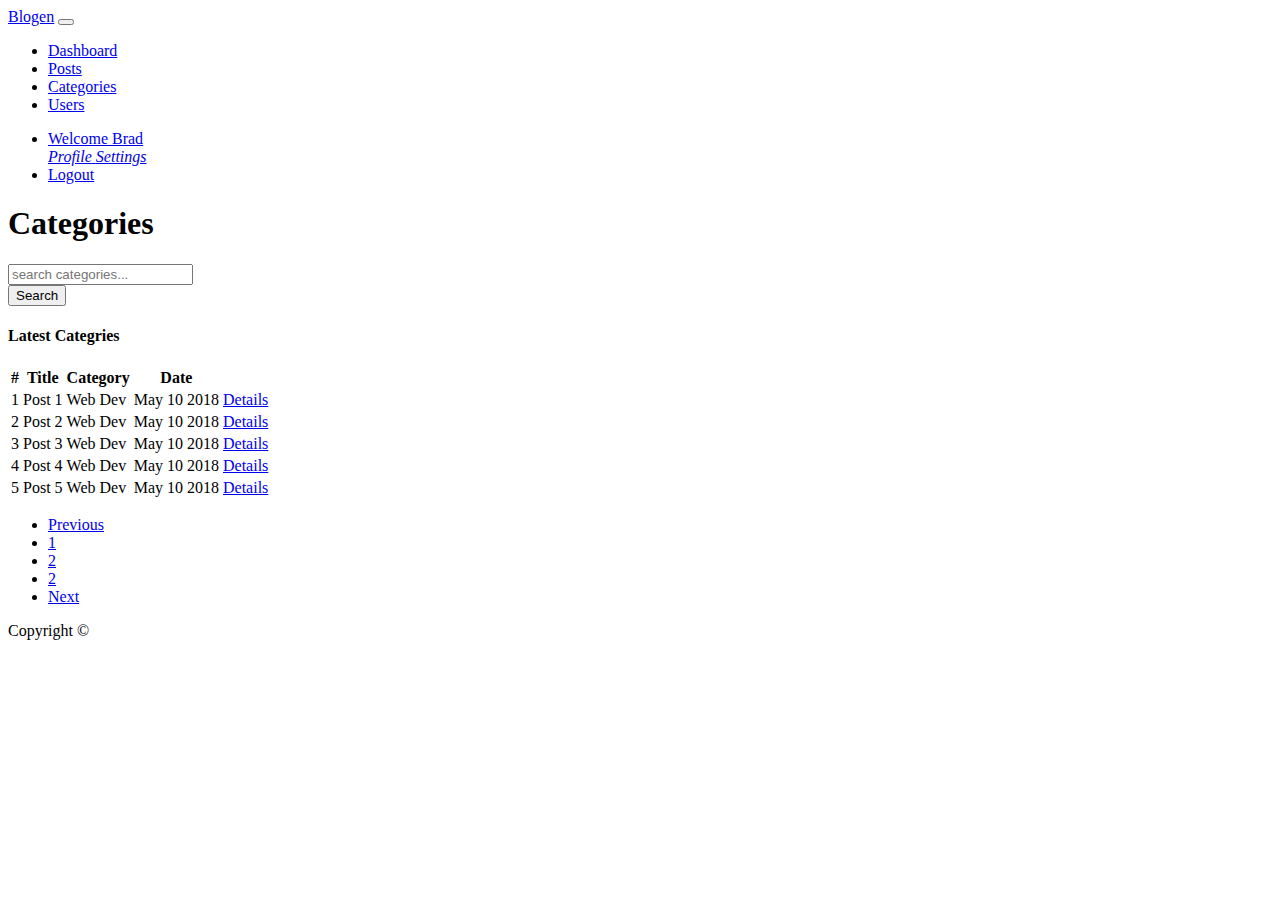
<file: blogen-admin/categories.html>
<!DOCTYPE html>
<html lang="en">
  <head>
    <meta charset="UTF-8" />
    <meta name="viewport" content="width=device-width, initial-scale=1.0" />
    <title>Bootstrap Theme</title>
    <link
      rel="stylesheet"
      href="https://use.fontawesome.com/releases/v5.0.13/css/all.css"
      integrity="sha384-DNOHZ68U8hZfKXOrtjWvjxusGo9WQnrNx2sqG0tfsghAvtVlRW3tvkXWZh58N9jp"
      crossorigin="anonymous"
    />
    <link
      rel="stylesheet"
      href="https://cdn.jsdelivr.net/npm/bootstrap@4.6.2/dist/css/bootstrap.min.css"
      integrity="sha384-xOolHFLEh07PJGoPkLv1IbcEPTNtaed2xpHsD9ESMhqIYd0nLMwNLD69Npy4HI+N"
      crossorigin="anonymous"
    />
    <link rel="stylesheet" href="css/style.css" />
  </head>
  <body>
    <!--- NAV BAR -->
    <nav class="navbar navbar-expand-sm navbar-dark bg-dark p-0">
      <div class="container">
        <a href="index.html" class="navbar-brand">Blogen</a>
        <button
          class="navbar-toggler"
          data-toggle="collapse"
          data-target="#navbar-collapse"
        >
          <span class="navbar-toggler-icon"></span>
        </button>
        <div class="collapse navbar-collapse" id="navbar-collapse">
          <ul class="navbar-nav">
            <li class="nav-item px-2">
              <a href="index.html" class="nav-link">Dashboard</a>
            </li>
            <li class="nav-item px-2">
              <a href="posts.html" class="nav-link">Posts</a>
            </li>
            <li class="nav-item px-2">
              <a href="categories.html" class="nav-link active">Categories</a>
            </li>
            <li class="nav-item px-2">
              <a href="users.html" class="nav-link">Users</a>
            </li>
          </ul>
          <ul class="navbar-nav ml-auto">
            <li class="nav-item dropdown mr-3">
              <a
                href="#"
                class="nav-link dorpdown-toggle"
                data-toggle="dropdown"
              >
                <i class="fas fa-user"></i> Welcome Brad
              </a>
              <div class="dropdown-menu">
                <a href="profile.html" class="dropdown-item">
                  <i class="fas fa-user-circle"> Profile</i>
                </a>
                <a href="settings.html" class="dropdown-item">
                  <i class="fas fa-cog"> Settings</i>
                </a>
              </div>
            </li>
            <li class="nav-item">
              <a href="login.html" class="nav-link"
                ><i class="fas fa-user-times"></i> Logout</a
              >
            </li>
          </ul>
        </div>
      </div>
    </nav>
    <!-- Header -->
    <header id="main-header" class="py-2 bg-success text-white">
      <div class="container">
        <div class="row">
          <div class="col-md-6">
            <h1><i class="fas fa-folder"></i> Categories</h1>
          </div>
        </div>
      </div>
    </header>
    <!-- Search -->
    <section id="search" class="py-4 mb-4 bg-light">
      <div class="container">
        <div class="row">
          <div class="col-md-6 ml-auto">
            <div class="input-group">
              <input
                type="text"
                class="form-control"
                placeholder="search categories..."
              />
              <div class="input-group-append">
                <button class="btn btn-success">Search</button>
              </div>
            </div>
          </div>
        </div>
      </div>
    </section>

    <!-- POSTS -->
    <section id="categories">
      <div class="container">
        <div class="row">
          <div class="col">
            <div class="card">
              <div class="card-header">
                <h4>Latest Categries</h4>
              </div>
              <div class="card-body">
                <table class="table table-striped">
                  <thead class="thead-dark">
                    <tr>
                      <th>#</th>
                      <th>Title</th>
                      <th>Category</th>
                      <th>Date</th>
                      <th></th>
                    </tr>
                  </thead>
                  <tbody>
                    <tr>
                      <td>1</td>
                      <td>Post 1</td>
                      <td>Web Dev</td>
                      <td>May 10 2018</td>
                      <td>
                        <a href="details.html" class="btn btn-secondary"
                          ><i class="fas fa-angle-double-right"></i> Details</a
                        >
                      </td>
                    </tr>
                    <tr>
                      <td>2</td>
                      <td>Post 2</td>
                      <td>Web Dev</td>
                      <td>May 10 2018</td>
                      <td>
                        <a href="details.html" class="btn btn-secondary"
                          ><i class="fas fa-angle-double-right"></i> Details</a
                        >
                      </td>
                    </tr>
                    <tr>
                      <td>3</td>
                      <td>Post 3</td>
                      <td>Web Dev</td>
                      <td>May 10 2018</td>
                      <td>
                        <a href="details.html" class="btn btn-secondary"
                          ><i class="fas fa-angle-double-right"></i> Details</a
                        >
                      </td>
                    </tr>
                    <tr>
                      <td>4</td>
                      <td>Post 4</td>
                      <td>Web Dev</td>
                      <td>May 10 2018</td>
                      <td>
                        <a href="details.html" class="btn btn-secondary"
                          ><i class="fas fa-angle-double-right"></i> Details</a
                        >
                      </td>
                    </tr>
                    <tr>
                      <td>5</td>
                      <td>Post 5</td>
                      <td>Web Dev</td>
                      <td>May 10 2018</td>
                      <td>
                        <a href="details.html" class="btn btn-secondary"
                          ><i class="fas fa-angle-double-right"></i> Details</a
                        >
                      </td>
                    </tr>
                  </tbody>
                </table>
              </div>
              <!-- Pagination-->
              <div class="card-footer">
                <nav class="ml-4">
                  <ul class="pagination">
                    <li class="page-item disabled">
                      <a href="#" class="page-link">Previous</a>
                    </li>
                    <li class="page-item">
                      <a href="#" class="page-link">1</a>
                    </li>
                    <li class="page-item">
                      <a href="#" class="page-link">2</a>
                    </li>
                    <li class="page-item">
                      <a href="#" class="page-link">2</a>
                    </li>
                    <li class="page-item">
                      <a href="#" class="page-link">Next</a>
                    </li>
                  </ul>
                </nav>
              </div>
            </div>
          </div>
        </div>
      </div>
    </section>

    <!-- FOOTER -->
    <footer id="main-footer" class="bg-dark text-white mt-5 p-5">
      <div class="container">
        <div class="row">
          <div class="col">
            <p class="lead text-center">
              Copyright &copy; <span id="year"></span>
            </p>
          </div>
        </div>
      </div>
    </footer>
    <!--Modals-->
    <script
      src="https://code.jquery.com/jquery-3.7.1.min.js"
      integrity="sha256-/JqT3SQfawRcv/BIHPThkBvs0OEvtFFmqPF/lYI/Cxo="
      crossorigin="anonymous"
    ></script>
    <script
      src="https://cdn.jsdelivr.net/npm/popper.js@1.16.1/dist/umd/popper.min.js"
      integrity="sha384-9/reFTGAW83EW2RDu2S0VKaIzap3H66lZH81PoYlFhbGU+6BZp6G7niu735Sk7lN"
      crossorigin="anonymous"
    ></script>
    <script
      src="https://cdn.jsdelivr.net/npm/bootstrap@4.6.2/dist/js/bootstrap.min.js"
      integrity="sha384-+sLIOodYLS7CIrQpBjl+C7nPvqq+FbNUBDunl/OZv93DB7Ln/533i8e/mZXLi/P+"
      crossorigin="anonymous"
    ></script>
    <script>
      // current year
      $("#year").text(new Date().getFullYear());
    </script>
  </body>
</html>
</file>
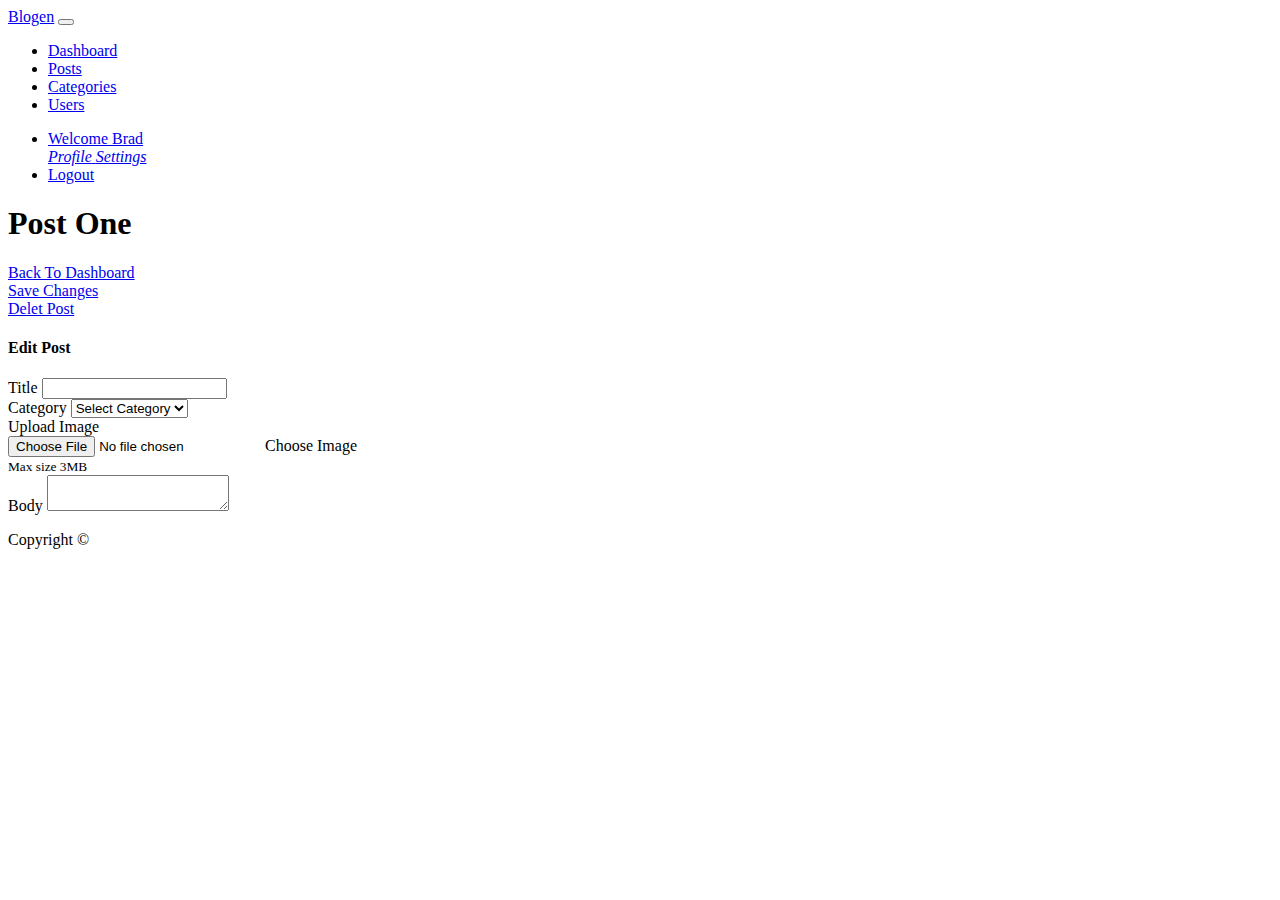
<file: blogen-admin/details.html>
<!DOCTYPE html>
<html lang="en">
  <head>
    <meta charset="UTF-8" />
    <meta name="viewport" content="width=device-width, initial-scale=1.0" />
    <title>Bootstrap Theme</title>
    <link
      rel="stylesheet"
      href="https://use.fontawesome.com/releases/v5.0.13/css/all.css"
      integrity="sha384-DNOHZ68U8hZfKXOrtjWvjxusGo9WQnrNx2sqG0tfsghAvtVlRW3tvkXWZh58N9jp"
      crossorigin="anonymous"
    />
    <link
      rel="stylesheet"
      href="https://cdn.jsdelivr.net/npm/bootstrap@4.6.2/dist/css/bootstrap.min.css"
      integrity="sha384-xOolHFLEh07PJGoPkLv1IbcEPTNtaed2xpHsD9ESMhqIYd0nLMwNLD69Npy4HI+N"
      crossorigin="anonymous"
    />
    <link rel="stylesheet" href="css/style.css" />
  </head>
  <body>
    <!--- NAV BAR -->
    <nav class="navbar navbar-expand-sm navbar-dark bg-dark p-0">
      <div class="container">
        <a href="index.html" class="navbar-brand">Blogen</a>
        <button
          class="navbar-toggler"
          data-toggle="collapse"
          data-target="#navbar-collapse"
        >
          <span class="navbar-toggler-icon"></span>
        </button>
        <div class="collapse navbar-collapse" id="navbar-collapse">
          <ul class="navbar-nav">
            <li class="nav-item px-2">
              <a href="index.html" class="nav-link">Dashboard</a>
            </li>
            <li class="nav-item px-2">
              <a href="posts.html" class="nav-link">Posts</a>
            </li>
            <li class="nav-item px-2">
              <a href="categories.html" class="nav-link">Categories</a>
            </li>
            <li class="nav-item px-2">
              <a href="users.html" class="nav-link">Users</a>
            </li>
          </ul>
          <ul class="navbar-nav ml-auto">
            <li class="nav-item dropdown mr-3">
              <a
                href="#"
                class="nav-link dorpdown-toggle"
                data-toggle="dropdown"
              >
                <i class="fas fa-user"></i> Welcome Brad
              </a>
              <div class="dropdown-menu">
                <a href="profile.html" class="dropdown-item">
                  <i class="fas fa-user-circle"> Profile</i>
                </a>
                <a href="settings.html" class="dropdown-item">
                  <i class="fas fa-cog"> Settings</i>
                </a>
              </div>
            </li>
            <li class="nav-item">
              <a href="login.html" class="nav-link"
                ><i class="fas fa-user-times"></i> Logout</a
              >
            </li>
          </ul>
        </div>
      </div>
    </nav>
    <!-- Header -->
    <header id="main-header" class="py-2 bg-primary text-white">
      <div class="container">
        <div class="row">
          <div class="col-md-6">
            <h1>Post One</h1>
          </div>
        </div>
      </div>
    </header>
    <!-- Actions -->
    <section id="actions" class="py-4 mb-4 bg-light">
      <div class="container">
        <div class="row">
          <div class="col-md-3">
            <a href="index.html" class="btn btn-light btn-block">
              <i class="fas fa-arrow-left"></i> Back To Dashboard
            </a>
          </div>
          <div class="col-md-3">
            <a href="#" class="btn btn-success btn-block">
              <i class="fas fas-check"></i> Save Changes
            </a>
          </div>
          <div class="col-md-3">
            <a href="#" class="btn btn-danger btn-block">
              <i class="fas fa-trash"></i> Delet Post
            </a>
          </div>
        </div>
      </div>
    </section>

    <!-- Details  -->
    <section id="details">
      <div class="container">
        <div class="row">
          <div class="col">
            <div class="card">
              <div class="card-header">
                <h4>Edit Post</h4>
              </div>
              <div class="card-body">
                <form action="">
                  <div class="from-group">
                    <label for="title">Title</label>
                    <input type="text" class="form-control" />
                  </div>
                  <div class="from-group">
                    <label for="Category">Category</label>
                    <select class="form-control">
                      <option value="">Select Category</option>
                    </select>
                  </div>
                  <div class="form-group">
                    <label for="image">Upload Image</label>
                    <div class="custom-file">
                      <input type="file" class="custom-file-input" id="image" />
                      <label for="image" class="custom-file-label"
                        >Choose Image</label
                      >
                    </div>
                    <small class="form-text text-muted">Max size 3MB</small>
                  </div>
                  <div class="form-group">
                    <label for="body">Body</label>
                    <textarea name="editor1" class="form-control"></textarea>
                  </div>
                </form>
              </div>
            </div>
          </div>
        </div>
      </div>
    </section>

    <!-- FOOTER -->
    <footer id="main-footer" class="bg-dark text-white mt-5 p-5">
      <div class="container">
        <div class="row">
          <div class="col">
            <p class="lead text-center">
              Copyright &copy; <span id="year"></span>
            </p>
          </div>
        </div>
      </div>
    </footer>
    <script
      src="https://code.jquery.com/jquery-3.7.1.min.js"
      integrity="sha256-/JqT3SQfawRcv/BIHPThkBvs0OEvtFFmqPF/lYI/Cxo="
      crossorigin="anonymous"
    ></script>
    <script
      src="https://cdn.jsdelivr.net/npm/popper.js@1.16.1/dist/umd/popper.min.js"
      integrity="sha384-9/reFTGAW83EW2RDu2S0VKaIzap3H66lZH81PoYlFhbGU+6BZp6G7niu735Sk7lN"
      crossorigin="anonymous"
    ></script>
    <script
      src="https://cdn.jsdelivr.net/npm/bootstrap@4.6.2/dist/js/bootstrap.min.js"
      integrity="sha384-+sLIOodYLS7CIrQpBjl+C7nPvqq+FbNUBDunl/OZv93DB7Ln/533i8e/mZXLi/P+"
      crossorigin="anonymous"
    ></script>
    <script>
      // current year
      $("#year").text(new Date().getFullYear());
    </script>
  </body>
</html>
</file>
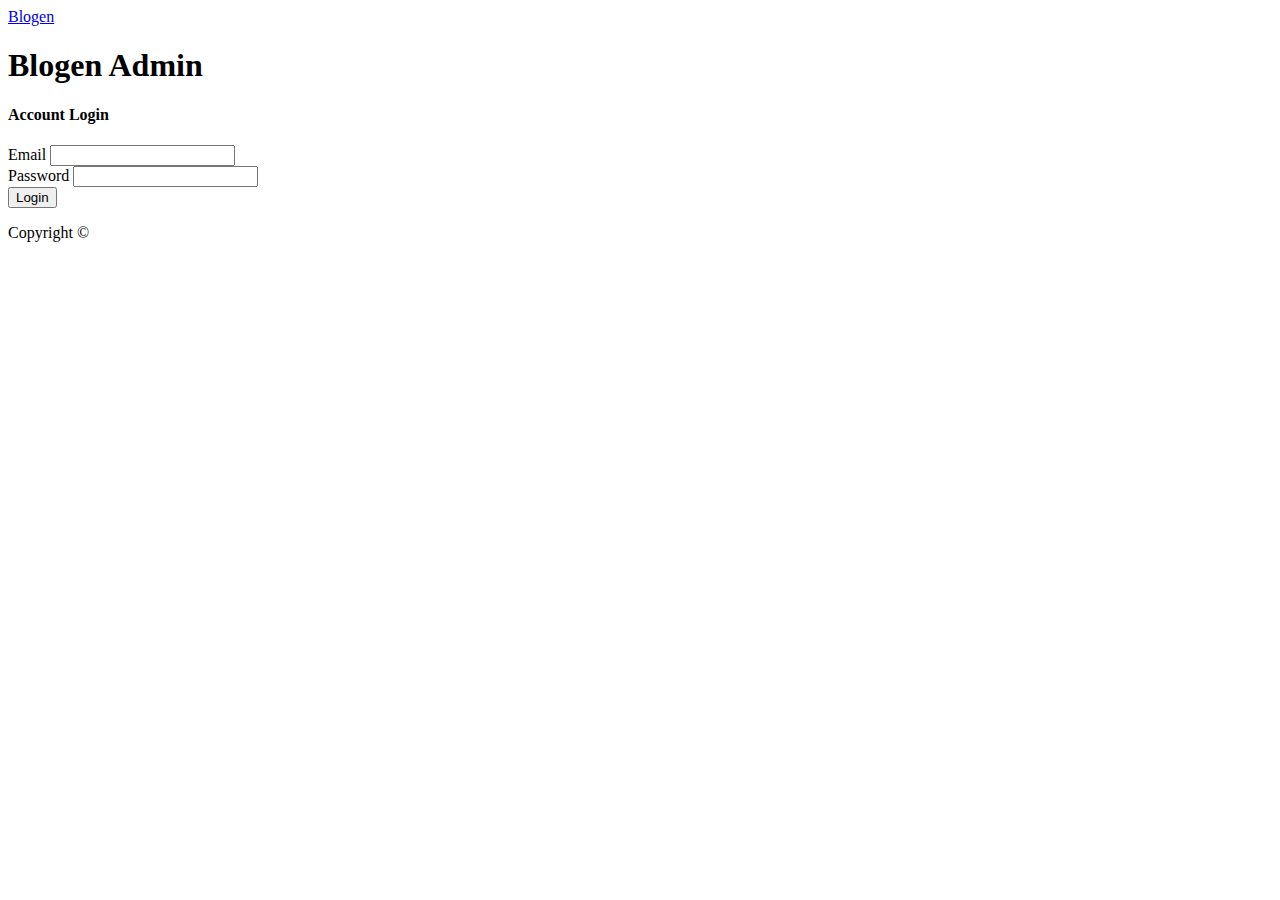
<file: blogen-admin/login.html>
<!DOCTYPE html>
<html lang="en">
  <head>
    <meta charset="UTF-8" />
    <meta name="viewport" content="width=device-width, initial-scale=1.0" />
    <title>Bootstrap Theme</title>
    <link
      rel="stylesheet"
      href="https://use.fontawesome.com/releases/v5.0.13/css/all.css"
      integrity="sha384-DNOHZ68U8hZfKXOrtjWvjxusGo9WQnrNx2sqG0tfsghAvtVlRW3tvkXWZh58N9jp"
      crossorigin="anonymous"
    />
    <link
      rel="stylesheet"
      href="https://cdn.jsdelivr.net/npm/bootstrap@4.6.2/dist/css/bootstrap.min.css"
      integrity="sha384-xOolHFLEh07PJGoPkLv1IbcEPTNtaed2xpHsD9ESMhqIYd0nLMwNLD69Npy4HI+N"
      crossorigin="anonymous"
    />
    <link rel="stylesheet" href="css/style.css" />
  </head>
  <body>
    <!--- NAV BAR -->
    <nav class="navbar navbar-expand-sm navbar-dark bg-dark p-0">
      <div class="container">
        <a href="index.html" class="navbar-brand">Blogen</a>
      </div>
    </nav>
    <!-- Header -->
    <header id="main-header" class="py-2 bg-primary text-white">
      <div class="container">
        <div class="row">
          <div class="col-md-6">
            <h1><i class="fas fa-user"></i> Blogen Admin</h1>
          </div>
        </div>
      </div>
    </header>
    <!-- Search -->
    <section id="search" class="py-4 mb-4 bg-light">
      <div class="container">
        <div class="row">
          <div class="col-md-6 ml-auto"></div>
        </div>
      </div>
    </section>

    <!-- Login -->
    <section id="login" class="vh-100">
      <div class="container">
        <div class="row">
          <div class="col-md-6 mx-auto">
            <div class="card">
              <div class="card-header">
                <h4>Account Login</h4>
              </div>
              <div class="card-body">
                <form action="index.html">
                  <div class="form-group">
                    <label for="email">Email</label>
                    <input type="email" class="form-control" />
                  </div>
                  <div class="form-group">
                    <label for="password">Password</label>
                    <input type="password" class="form-control" />
                  </div>
                  <input
                    type="submit"
                    class="btn btn-primary btn-block"
                    value="Login"
                  />
                </form>
              </div>
            </div>
          </div>
        </div>
      </div>
    </section>

    <!-- FOOTER -->
    <footer id="main-footer" class="bg-dark text-white mt-5 p-5">
      <div class="container">
        <div class="row">
          <div class="col">
            <p class="lead text-center">
              Copyright &copy; <span id="year"></span>
            </p>
          </div>
        </div>
      </div>
    </footer>
    <!--Modals-->
    <script
      src="https://code.jquery.com/jquery-3.7.1.min.js"
      integrity="sha256-/JqT3SQfawRcv/BIHPThkBvs0OEvtFFmqPF/lYI/Cxo="
      crossorigin="anonymous"
    ></script>
    <script
      src="https://cdn.jsdelivr.net/npm/popper.js@1.16.1/dist/umd/popper.min.js"
      integrity="sha384-9/reFTGAW83EW2RDu2S0VKaIzap3H66lZH81PoYlFhbGU+6BZp6G7niu735Sk7lN"
      crossorigin="anonymous"
    ></script>
    <script
      src="https://cdn.jsdelivr.net/npm/bootstrap@4.6.2/dist/js/bootstrap.min.js"
      integrity="sha384-+sLIOodYLS7CIrQpBjl+C7nPvqq+FbNUBDunl/OZv93DB7Ln/533i8e/mZXLi/P+"
      crossorigin="anonymous"
    ></script>
    <script>
      // current year
      $("#year").text(new Date().getFullYear());
    </script>
  </body>
</html>
</file>
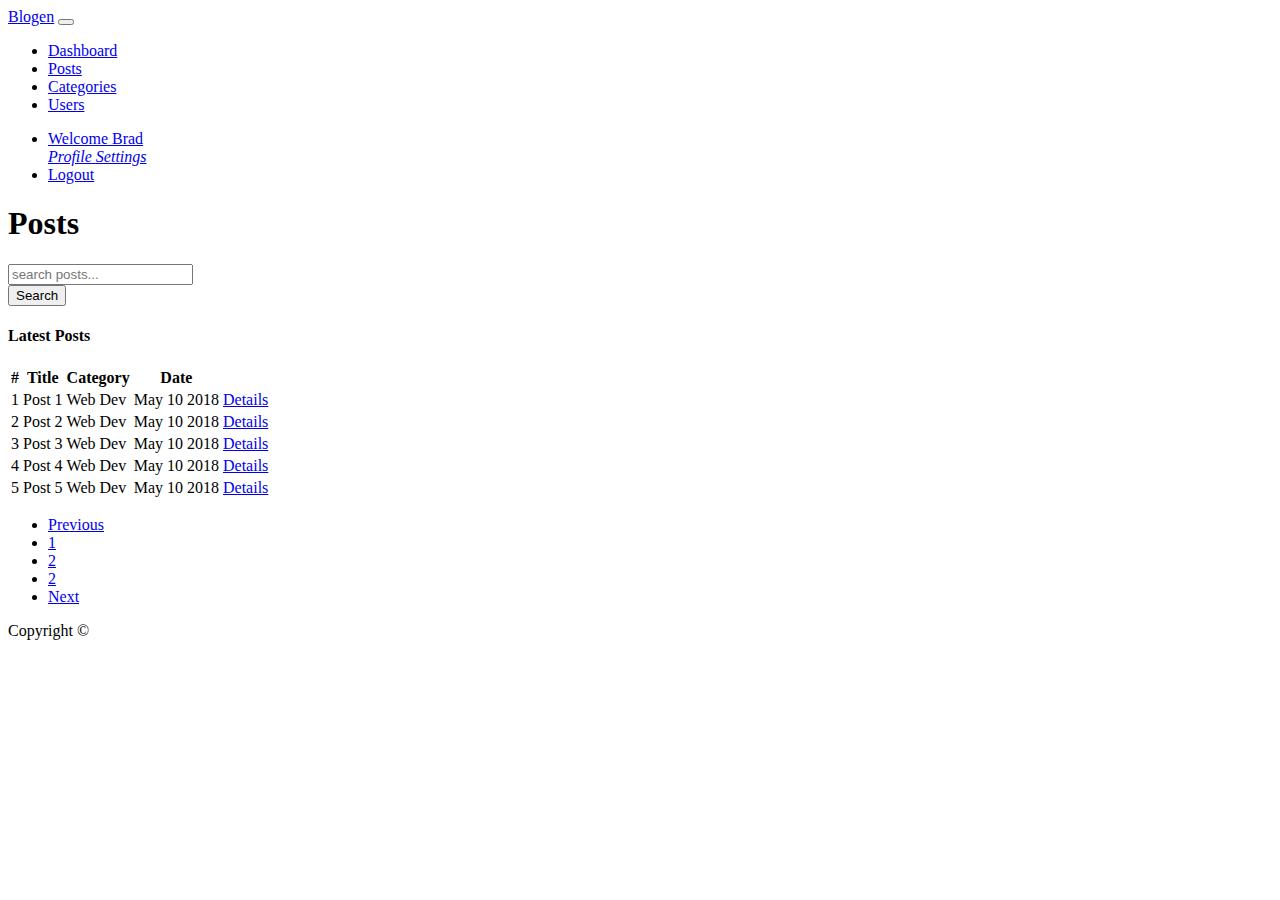
<file: blogen-admin/posts.html>
<!DOCTYPE html>
<html lang="en">
  <head>
    <meta charset="UTF-8" />
    <meta name="viewport" content="width=device-width, initial-scale=1.0" />
    <title>Bootstrap Theme</title>
    <link
      rel="stylesheet"
      href="https://use.fontawesome.com/releases/v5.0.13/css/all.css"
      integrity="sha384-DNOHZ68U8hZfKXOrtjWvjxusGo9WQnrNx2sqG0tfsghAvtVlRW3tvkXWZh58N9jp"
      crossorigin="anonymous"
    />
    <link
      rel="stylesheet"
      href="https://cdn.jsdelivr.net/npm/bootstrap@4.6.2/dist/css/bootstrap.min.css"
      integrity="sha384-xOolHFLEh07PJGoPkLv1IbcEPTNtaed2xpHsD9ESMhqIYd0nLMwNLD69Npy4HI+N"
      crossorigin="anonymous"
    />
    <link rel="stylesheet" href="css/style.css" />
  </head>
  <body>
    <!--- NAV BAR -->
    <nav class="navbar navbar-expand-sm navbar-dark bg-dark p-0">
      <div class="container">
        <a href="index.html" class="navbar-brand">Blogen</a>
        <button
          class="navbar-toggler"
          data-toggle="collapse"
          data-target="#navbar-collapse"
        >
          <span class="navbar-toggler-icon"></span>
        </button>
        <div class="collapse navbar-collapse" id="navbar-collapse">
          <ul class="navbar-nav">
            <li class="nav-item px-2">
              <a href="index.html" class="nav-link">Dashboard</a>
            </li>
            <li class="nav-item px-2">
              <a href="posts.html" class="nav-link active">Posts</a>
            </li>
            <li class="nav-item px-2">
              <a href="categories.html" class="nav-link">Categories</a>
            </li>
            <li class="nav-item px-2">
              <a href="users.html" class="nav-link">Users</a>
            </li>
          </ul>
          <ul class="navbar-nav ml-auto">
            <li class="nav-item dropdown mr-3">
              <a
                href="#"
                class="nav-link dorpdown-toggle"
                data-toggle="dropdown"
              >
                <i class="fas fa-user"></i> Welcome Brad
              </a>
              <div class="dropdown-menu">
                <a href="profile.html" class="dropdown-item">
                  <i class="fas fa-user-circle"> Profile</i>
                </a>
                <a href="settings.html" class="dropdown-item">
                  <i class="fas fa-cog"> Settings</i>
                </a>
              </div>
            </li>
            <li class="nav-item">
              <a href="login.html" class="nav-link"
                ><i class="fas fa-user-times"></i> Logout</a
              >
            </li>
          </ul>
        </div>
      </div>
    </nav>
    <!-- Header -->
    <header id="main-header" class="py-2 bg-primary text-white">
      <div class="container">
        <div class="row">
          <div class="col-md-6">
            <h1><i class="fas fa-pencil-alt"></i> Posts</h1>
          </div>
        </div>
      </div>
    </header>
    <!-- Search -->
    <section id="search" class="py-4 mb-4 bg-light">
      <div class="container">
        <div class="row">
          <div class="col-md-6 ml-auto">
            <div class="input-group">
              <input
                type="text"
                class="form-control"
                placeholder="search posts..."
              />
              <div class="input-group-append">
                <button class="btn btn-primary">Search</button>
              </div>
            </div>
          </div>
        </div>
      </div>
    </section>

    <!-- POSTS -->
    <section id="posts">
      <div class="container">
        <div class="row">
          <div class="col">
            <div class="card">
              <div class="card-header">
                <h4>Latest Posts</h4>
              </div>
              <div class="card-body">
                <table class="table table-striped">
                  <thead class="thead-dark">
                    <tr>
                      <th>#</th>
                      <th>Title</th>
                      <th>Category</th>
                      <th>Date</th>
                      <th></th>
                    </tr>
                  </thead>
                  <tbody>
                    <tr>
                      <td>1</td>
                      <td>Post 1</td>
                      <td>Web Dev</td>
                      <td>May 10 2018</td>
                      <td>
                        <a href="details.html" class="btn btn-secondary"
                          ><i class="fas fa-angle-double-right"></i> Details</a
                        >
                      </td>
                    </tr>
                    <tr>
                      <td>2</td>
                      <td>Post 2</td>
                      <td>Web Dev</td>
                      <td>May 10 2018</td>
                      <td>
                        <a href="details.html" class="btn btn-secondary"
                          ><i class="fas fa-angle-double-right"></i> Details</a
                        >
                      </td>
                    </tr>
                    <tr>
                      <td>3</td>
                      <td>Post 3</td>
                      <td>Web Dev</td>
                      <td>May 10 2018</td>
                      <td>
                        <a href="details.html" class="btn btn-secondary"
                          ><i class="fas fa-angle-double-right"></i> Details</a
                        >
                      </td>
                    </tr>
                    <tr>
                      <td>4</td>
                      <td>Post 4</td>
                      <td>Web Dev</td>
                      <td>May 10 2018</td>
                      <td>
                        <a href="details.html" class="btn btn-secondary"
                          ><i class="fas fa-angle-double-right"></i> Details</a
                        >
                      </td>
                    </tr>
                    <tr>
                      <td>5</td>
                      <td>Post 5</td>
                      <td>Web Dev</td>
                      <td>May 10 2018</td>
                      <td>
                        <a href="details.html" class="btn btn-secondary"
                          ><i class="fas fa-angle-double-right"></i> Details</a
                        >
                      </td>
                    </tr>
                  </tbody>
                </table>
                <!-- Pagination -->
              </div>
              <div class="card-footer">
                <nav class="ml-4">
                  <ul class="pagination">
                    <li class="page-item disabled">
                      <a href="#" class="page-link">Previous</a>
                    </li>
                    <li class="page-item">
                      <a href="#" class="page-link">1</a>
                    </li>
                    <li class="page-item">
                      <a href="#" class="page-link">2</a>
                    </li>
                    <li class="page-item">
                      <a href="#" class="page-link">2</a>
                    </li>
                    <li class="page-item">
                      <a href="#" class="page-link">Next</a>
                    </li>
                  </ul>
                </nav>
              </div>
            </div>
          </div>
        </div>
      </div>
    </section>

    <!-- FOOTER -->
    <footer id="main-footer" class="bg-dark text-white mt-5 p-5">
      <div class="container">
        <div class="row">
          <div class="col">
            <p class="lead text-center">
              Copyright &copy; <span id="year"></span>
            </p>
          </div>
        </div>
      </div>
    </footer>
    <!--Modals-->
    <script
      src="https://code.jquery.com/jquery-3.7.1.min.js"
      integrity="sha256-/JqT3SQfawRcv/BIHPThkBvs0OEvtFFmqPF/lYI/Cxo="
      crossorigin="anonymous"
    ></script>
    <script
      src="https://cdn.jsdelivr.net/npm/popper.js@1.16.1/dist/umd/popper.min.js"
      integrity="sha384-9/reFTGAW83EW2RDu2S0VKaIzap3H66lZH81PoYlFhbGU+6BZp6G7niu735Sk7lN"
      crossorigin="anonymous"
    ></script>
    <script
      src="https://cdn.jsdelivr.net/npm/bootstrap@4.6.2/dist/js/bootstrap.min.js"
      integrity="sha384-+sLIOodYLS7CIrQpBjl+C7nPvqq+FbNUBDunl/OZv93DB7Ln/533i8e/mZXLi/P+"
      crossorigin="anonymous"
    ></script>
    <script>
      // current year
      $("#year").text(new Date().getFullYear());
    </script>
  </body>
</html>
</file>
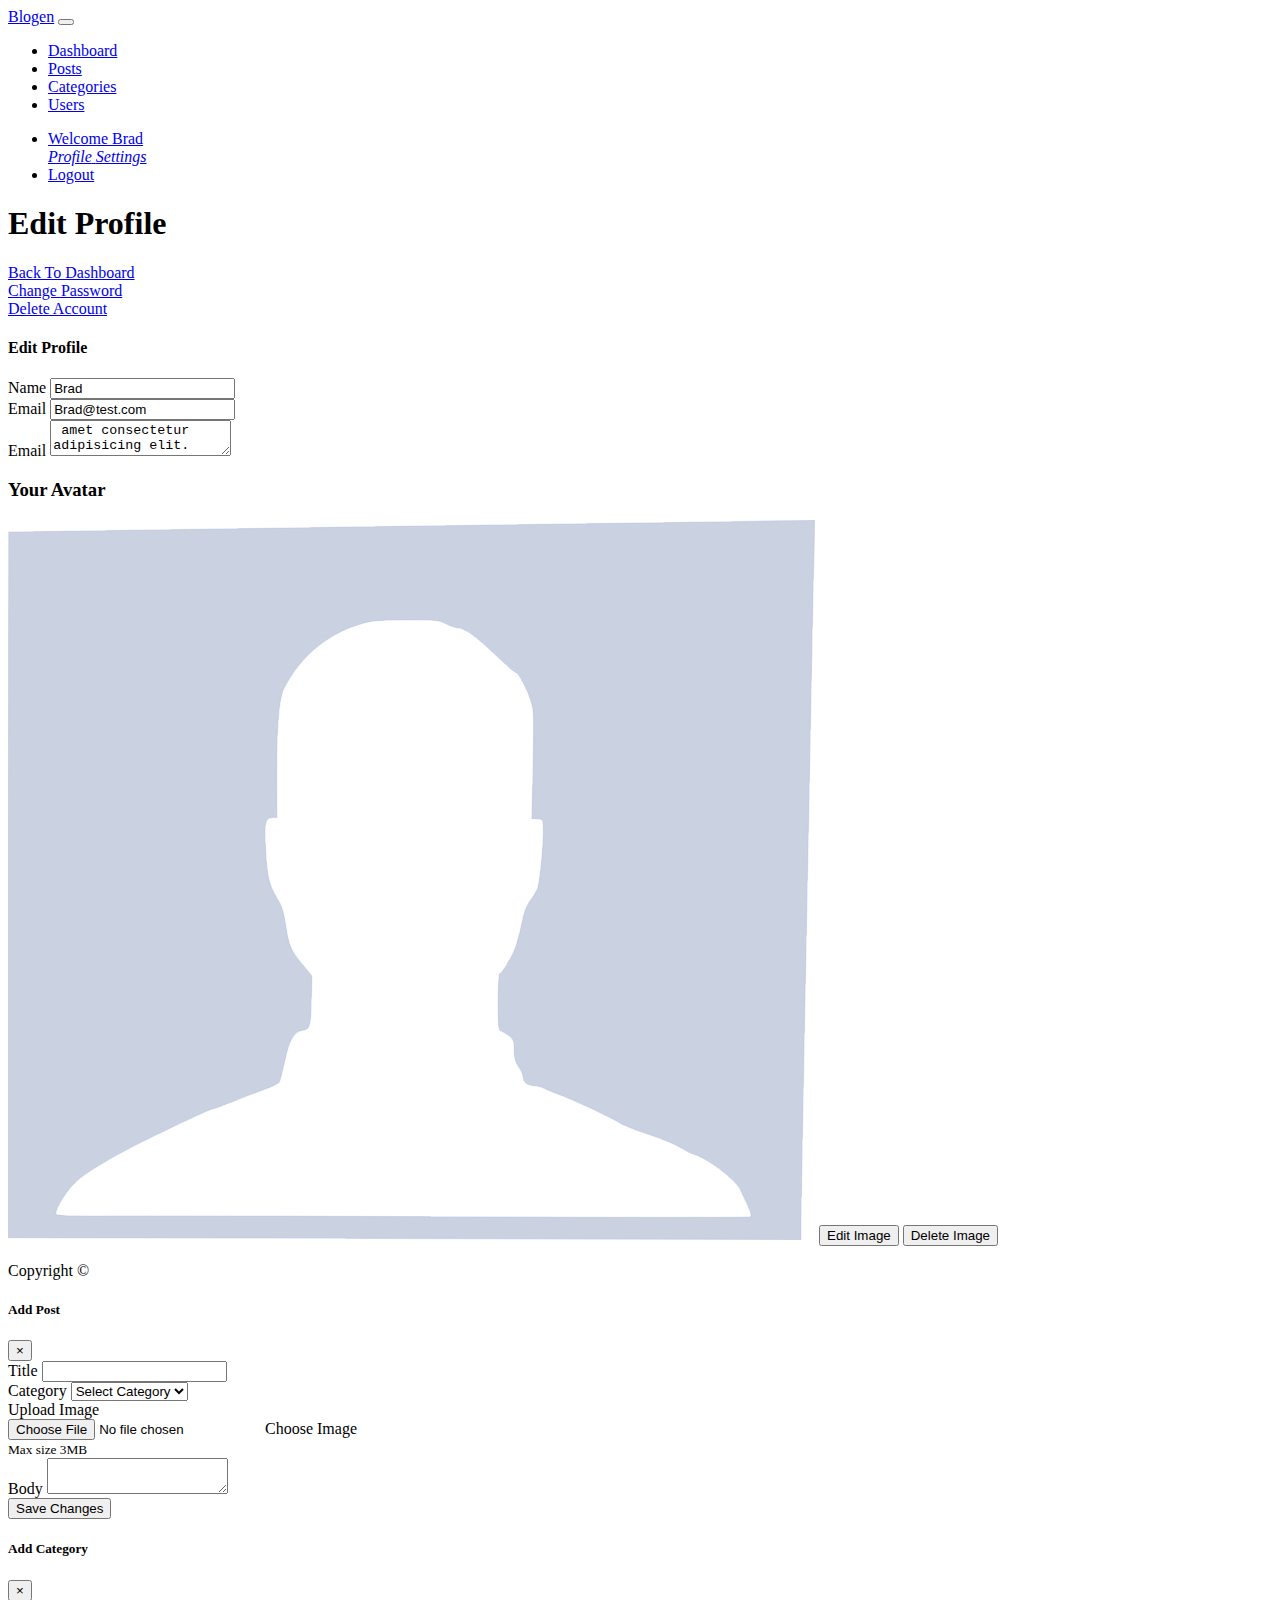
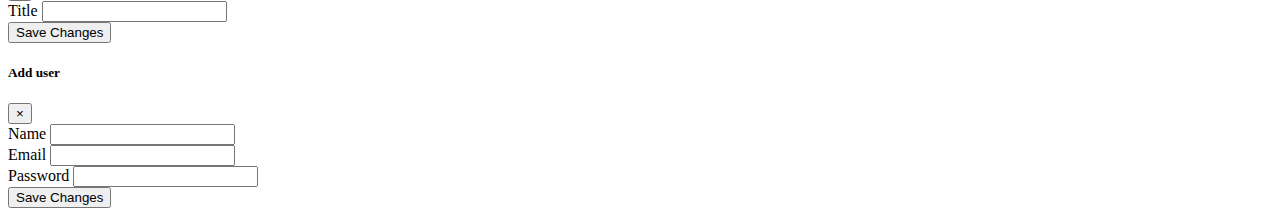
<file: blogen-admin/profile.html>
<!DOCTYPE html>
<html lang="en">
  <head>
    <meta charset="UTF-8" />
    <meta name="viewport" content="width=device-width, initial-scale=1.0" />
    <title>Bootstrap Theme</title>
    <link
      rel="stylesheet"
      href="https://use.fontawesome.com/releases/v5.0.13/css/all.css"
      integrity="sha384-DNOHZ68U8hZfKXOrtjWvjxusGo9WQnrNx2sqG0tfsghAvtVlRW3tvkXWZh58N9jp"
      crossorigin="anonymous"
    />
    <link
      rel="stylesheet"
      href="https://cdn.jsdelivr.net/npm/bootstrap@4.6.2/dist/css/bootstrap.min.css"
      integrity="sha384-xOolHFLEh07PJGoPkLv1IbcEPTNtaed2xpHsD9ESMhqIYd0nLMwNLD69Npy4HI+N"
      crossorigin="anonymous"
    />
    <link rel="stylesheet" href="css/style.css" />
  </head>
  <body>
    <!--- NAV BAR -->
    <nav class="navbar navbar-expand-sm navbar-dark bg-dark p-0">
      <div class="container">
        <a href="index.html" class="navbar-brand">Blogen</a>
        <button
          class="navbar-toggler"
          data-toggle="collapse"
          data-target="#navbar-collapse"
        >
          <span class="navbar-toggler-icon"></span>
        </button>
        <div class="collapse navbar-collapse" id="navbar-collapse">
          <ul class="navbar-nav">
            <li class="nav-item px-2">
              <a href="index.html" class="nav-link">Dashboard</a>
            </li>
            <li class="nav-item px-2">
              <a href="posts.html" class="nav-link">Posts</a>
            </li>
            <li class="nav-item px-2">
              <a href="categories.html" class="nav-link">Categories</a>
            </li>
            <li class="nav-item px-2">
              <a href="users.html" class="nav-link">Users</a>
            </li>
          </ul>
          <ul class="navbar-nav ml-auto">
            <li class="nav-item dropdown mr-3">
              <a
                href="#"
                class="nav-link dorpdown-toggle"
                data-toggle="dropdown"
              >
                <i class="fas fa-user"></i> Welcome Brad
              </a>
              <div class="dropdown-menu">
                <a href="profile.html" class="dropdown-item">
                  <i class="fas fa-user-circle"> Profile</i>
                </a>
                <a href="settings.html" class="dropdown-item">
                  <i class="fas fa-cog"> Settings</i>
                </a>
              </div>
            </li>
            <li class="nav-item">
              <a href="login.html" class="nav-link"
                ><i class="fas fa-user-times"></i> Logout</a
              >
            </li>
          </ul>
        </div>
      </div>
    </nav>
    <!-- Header -->
    <header id="main-header" class="py-2 bg-primary text-white">
      <div class="container">
        <div class="row">
          <div class="col-md-6">
            <h1><i class="fas fa-user"></i> Edit Profile</h1>
          </div>
        </div>
      </div>
    </header>
    <!-- Actions -->
    <section id="actions" class="py-4 mb-4 bg-light">
      <div class="container">
        <div class="row">
          <div class="col-md-3">
            <a href="index.html" class="btn btn-primary btn-block">
              <i class="fas fas-arrow-left"></i> Back To Dashboard
            </a>
          </div>
          <div class="col-md-3">
            <a href="#" class="btn btn-success btn-block">
              <i class="fas fas-lock"></i> Change Password
            </a>
          </div>
          <div class="col-md-3">
            <a href="#" class="btn btn-danger btn-block">
              <i class="fas fas-trash"></i> Delete Account
            </a>
          </div>
        </div>
      </div>
    </section>

    <!-- POSTS -->
    <section id="profile">
      <div class="container">
        <div class="row">
          <div class="col-md-9">
            <div class="card">
              <div class="card-header">
                <h4>Edit Profile</h4>
              </div>
              <div class="card-body">
                <form action="">
                  <div class="form-group">
                    <label for="name">Name</label>
                    <input type="text" class="form-control" value="Brad" />
                  </div>
                  <div class="form-group">
                    <label for="email">Email</label>
                    <input
                      type="email"
                      class="form-control"
                      value="Brad@test.com"
                    />
                  </div>
                  <div class="form-group">
                    <label for="email">Email</label>
                    <textarea class="form-control">
 amet consectetur adipisicing elit. Cupiditate, doloribus. Culpa, fuga, optio ullam cumque architecto doloremque cum sit necessitatibus id eos obcaecati facere. Veritatis tenetur rem totam in laudantium?
                    </textarea>
                  </div>
                </form>
              </div>
            </div>
          </div>
          <div class="col-md-3">
            <h3>Your Avatar</h3>
            <img
              src="images/avatar.png"
              alt=""
              class="d-block img-fluid mb-3"
            />
            <button class="btn btn-primary btn-block">Edit Image</button>
            <button class="btn btn-danger btn-block">Delete Image</button>
          </div>
        </div>
      </div>
    </section>

    <!-- FOOTER -->
    <footer id="main-footer" class="bg-dark text-white mt-5 p-5">
      <div class="container">
        <div class="row">
          <div class="col">
            <p class="lead text-center">
              Copyright &copy; <span id="year"></span>
            </p>
          </div>
        </div>
      </div>
    </footer>
    <!--Modals-->
    <!-- add post modal -->
    <div class="modal" id="addPostModal">
      <div class="modal-dialog modal-lg">
        <div class="modal-content">
          <div class="modal-header bg-primary text-white">
            <h5 class="modal-title">Add Post</h5>
            <button class="close" data-dismiss="modal">
              <span>&times;</span>
            </button>
          </div>
          <div class="modal-body">
            <form action="">
              <div class="from-group">
                <label for="title">Title</label>
                <input type="text" class="form-control" />
              </div>
              <div class="from-group">
                <label for="Category">Category</label>
                <select class="form-control">
                  <option value="">Select Category</option>
                </select>
              </div>
              <div class="form-group">
                <label for="image">Upload Image</label>
                <div class="custom-file">
                  <input type="file" class="custom-file-input" id="image" />
                  <label for="image" class="custom-file-label"
                    >Choose Image</label
                  >
                </div>
                <small class="form-text text-muted">Max size 3MB</small>
              </div>
              <div class="form-group">
                <label for="body">Body</label>
                <textarea name="editor1" class="form-control"></textarea>
              </div>
            </form>
          </div>
          <div class="modal-footer">
            <button class="btn btn-primary" data-dismiss="modal">
              Save Changes
            </button>
          </div>
        </div>
      </div>
    </div>
    <!-- add category modal -->
    <div class="modal" id="addCategoryModal">
      <div class="modal-dialog modal-lg">
        <div class="modal-content">
          <div class="modal-header bg-success text-white">
            <h5 class="modal-title">Add Category</h5>
            <button class="close" data-dismiss="modal">
              <span>&times;</span>
            </button>
          </div>
          <div class="modal-body">
            <form action="">
              <div class="from-group">
                <label for="title">Title</label>
                <input type="text" class="form-control" />
              </div>
            </form>
          </div>
          <div class="modal-footer">
            <button class="btn btn-success" data-dismiss="modal">
              Save Changes
            </button>
          </div>
        </div>
      </div>
    </div>
    <!-- add user modal -->
    <div class="modal" id="addUserModal">
      <div class="modal-dialog modal-lg">
        <div class="modal-content">
          <div class="modal-header bg-warning text-white">
            <h5 class="modal-title">Add user</h5>
            <button class="close" data-dismiss="modal">
              <span>&times;</span>
            </button>
          </div>
          <div class="modal-body">
            <form action="">
              <div class="from-group">
                <label for="name">Name</label>
                <input type="text" class="form-control" />
              </div>
              <div class="from-group">
                <label for="email">Email</label>
                <input type="email" class="form-control" />
              </div>
              <div class="from-group">
                <label for="password">Password</label>
                <input type="password" class="form-control" />
              </div>
            </form>
          </div>
          <div class="modal-footer">
            <button class="btn btn-warning" data-dismiss="modal">
              Save Changes
            </button>
          </div>
        </div>
      </div>
    </div>
    <script
      src="https://code.jquery.com/jquery-3.7.1.min.js"
      integrity="sha256-/JqT3SQfawRcv/BIHPThkBvs0OEvtFFmqPF/lYI/Cxo="
      crossorigin="anonymous"
    ></script>
    <script
      src="https://cdn.jsdelivr.net/npm/popper.js@1.16.1/dist/umd/popper.min.js"
      integrity="sha384-9/reFTGAW83EW2RDu2S0VKaIzap3H66lZH81PoYlFhbGU+6BZp6G7niu735Sk7lN"
      crossorigin="anonymous"
    ></script>
    <script
      src="https://cdn.jsdelivr.net/npm/bootstrap@4.6.2/dist/js/bootstrap.min.js"
      integrity="sha384-+sLIOodYLS7CIrQpBjl+C7nPvqq+FbNUBDunl/OZv93DB7Ln/533i8e/mZXLi/P+"
      crossorigin="anonymous"
    ></script>
    <script>
      // current year
      $("#year").text(new Date().getFullYear());
    </script>
  </body>
</html>
</file>
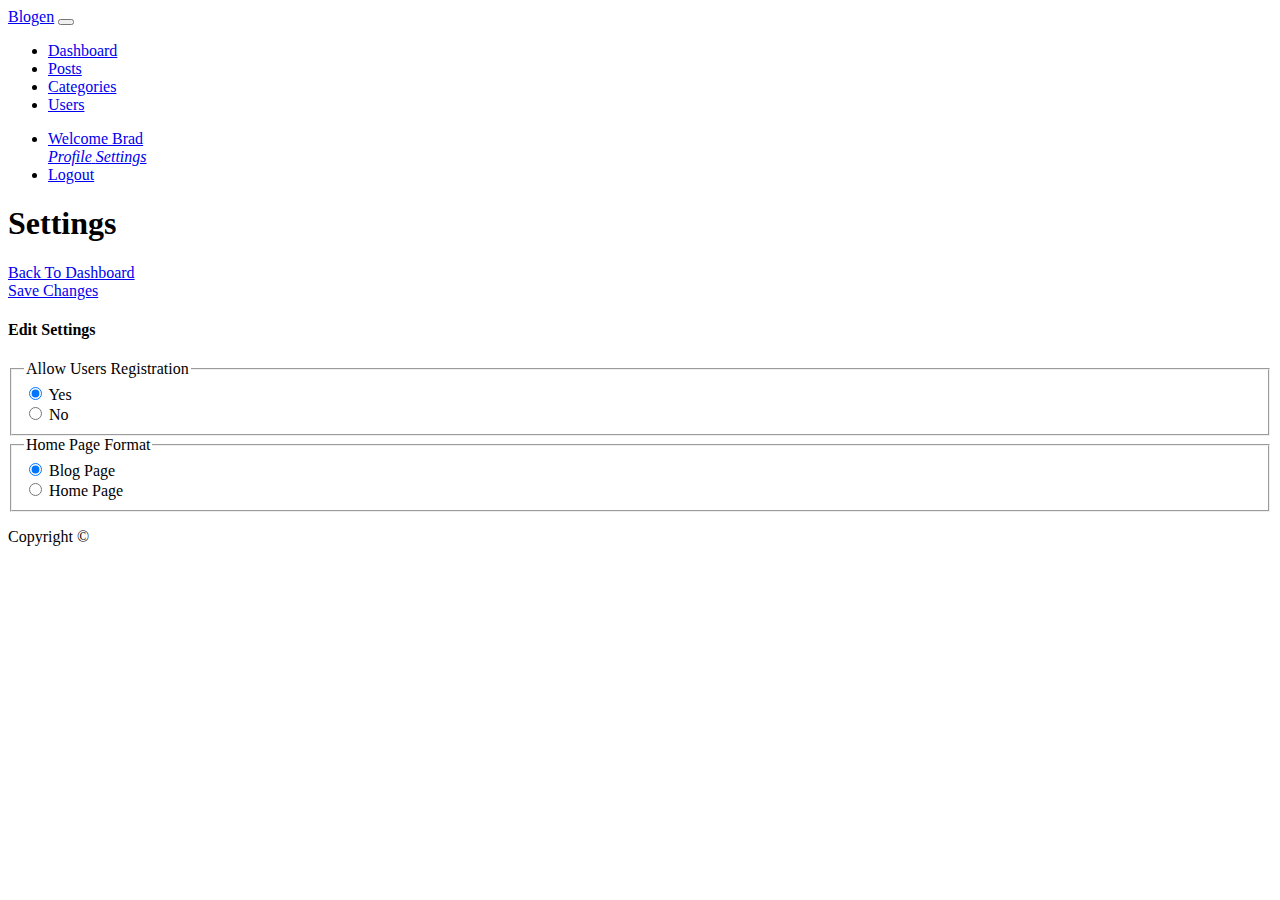
<file: blogen-admin/settings.html>
<!DOCTYPE html>
<html lang="en">
  <head>
    <meta charset="UTF-8" />
    <meta name="viewport" content="width=device-width, initial-scale=1.0" />
    <title>Bootstrap Theme</title>
    <link
      rel="stylesheet"
      href="https://use.fontawesome.com/releases/v5.0.13/css/all.css"
      integrity="sha384-DNOHZ68U8hZfKXOrtjWvjxusGo9WQnrNx2sqG0tfsghAvtVlRW3tvkXWZh58N9jp"
      crossorigin="anonymous"
    />
    <link
      rel="stylesheet"
      href="https://cdn.jsdelivr.net/npm/bootstrap@4.6.2/dist/css/bootstrap.min.css"
      integrity="sha384-xOolHFLEh07PJGoPkLv1IbcEPTNtaed2xpHsD9ESMhqIYd0nLMwNLD69Npy4HI+N"
      crossorigin="anonymous"
    />
    <link rel="stylesheet" href="css/style.css" />
  </head>
  <body>
    <!--- NAV BAR -->
    <nav class="navbar navbar-expand-sm navbar-dark bg-dark p-0">
      <div class="container">
        <a href="index.html" class="navbar-brand">Blogen</a>
        <button
          class="navbar-toggler"
          data-toggle="collapse"
          data-target="#navbar-collapse"
        >
          <span class="navbar-toggler-icon"></span>
        </button>
        <div class="collapse navbar-collapse" id="navbar-collapse">
          <ul class="navbar-nav">
            <li class="nav-item px-2">
              <a href="index.html" class="nav-link">Dashboard</a>
            </li>
            <li class="nav-item px-2">
              <a href="posts.html" class="nav-link">Posts</a>
            </li>
            <li class="nav-item px-2">
              <a href="categories.html" class="nav-link">Categories</a>
            </li>
            <li class="nav-item px-2">
              <a href="users.html" class="nav-link">Users</a>
            </li>
          </ul>
          <ul class="navbar-nav ml-auto">
            <li class="nav-item dropdown mr-3">
              <a
                href="#"
                class="nav-link dorpdown-toggle"
                data-toggle="dropdown"
              >
                <i class="fas fa-user"></i> Welcome Brad
              </a>
              <div class="dropdown-menu">
                <a href="profile.html" class="dropdown-item">
                  <i class="fas fa-user-circle"> Profile</i>
                </a>
                <a href="settings.html" class="dropdown-item">
                  <i class="fas fa-cog"> Settings</i>
                </a>
              </div>
            </li>
            <li class="nav-item">
              <a href="login.html" class="nav-link"
                ><i class="fas fa-user-times"></i> Logout</a
              >
            </li>
          </ul>
        </div>
      </div>
    </nav>
    <!-- Header -->
    <header id="main-header" class="py-2 bg-primary text-white">
      <div class="container">
        <div class="row">
          <div class="col-md-6">
            <h1><i class="fas fa-cog"></i> Settings</h1>
          </div>
        </div>
      </div>
    </header>
    <!-- Actions -->
    <section id="actions" class="py-4 mb-4 bg-light">
      <div class="container">
        <div class="row">
          <div class="col-md-3">
            <a href="index.html" class="btn btn-light btn-block">
              <i class="fas fa-arrow-left"></i> Back To Dashboard
            </a>
          </div>
          <div class="col-md-3">
            <a href="#" class="btn btn-success btn-block">
              <i class="fas fas-check"></i> Save Changes
            </a>
          </div>
        </div>
      </div>
    </section>

    <!-- Settings  -->
    <section id="settings">
      <div class="container">
        <div class="row">
          <div class="col">
            <div class="card">
              <div class="card-header">
                <h4>Edit Settings</h4>
              </div>
              <div class="card-body">
                <form action="">
                  <fieldset class="form-group">
                    <legend>Allow Users Registration</legend>
                    <div class="form-check">
                      <label for="" class="form-check-label">
                        <input
                          type="radio"
                          name=""
                          id=""
                          class="form-check-input"
                          value="yes"
                          checked
                        />
                        Yes
                      </label>
                    </div>
                    <div class="form-check">
                      <label for="" class="form-check-label">
                        <input
                          type="radio"
                          name=""
                          id=""
                          class="form-check-input"
                          value="no"
                        />
                        No
                      </label>
                    </div>
                  </fieldset>
                  <fieldset class="form-group">
                    <legend>Home Page Format</legend>
                    <div class="form-check">
                      <label for="" class="form-check-label">
                        <input
                          type="radio"
                          name=""
                          id=""
                          class="form-check-input"
                          value="posts"
                          checked
                        />
                        Blog Page
                      </label>
                    </div>
                    <div class="form-check">
                      <label for="" class="form-check-label">
                        <input
                          type="radio"
                          name=""
                          id=""
                          class="form-check-input"
                          value="Page"
                        />
                        Home Page
                      </label>
                    </div>
                  </fieldset>
                </form>
              </div>
            </div>
          </div>
        </div>
      </div>
    </section>

    <!-- FOOTER -->
    <footer id="main-footer" class="bg-dark text-white mt-5 p-5">
      <div class="container">
        <div class="row">
          <div class="col">
            <p class="lead text-center">
              Copyright &copy; <span id="year"></span>
            </p>
          </div>
        </div>
      </div>
    </footer>
    <script
      src="https://code.jquery.com/jquery-3.7.1.min.js"
      integrity="sha256-/JqT3SQfawRcv/BIHPThkBvs0OEvtFFmqPF/lYI/Cxo="
      crossorigin="anonymous"
    ></script>
    <script
      src="https://cdn.jsdelivr.net/npm/popper.js@1.16.1/dist/umd/popper.min.js"
      integrity="sha384-9/reFTGAW83EW2RDu2S0VKaIzap3H66lZH81PoYlFhbGU+6BZp6G7niu735Sk7lN"
      crossorigin="anonymous"
    ></script>
    <script
      src="https://cdn.jsdelivr.net/npm/bootstrap@4.6.2/dist/js/bootstrap.min.js"
      integrity="sha384-+sLIOodYLS7CIrQpBjl+C7nPvqq+FbNUBDunl/OZv93DB7Ln/533i8e/mZXLi/P+"
      crossorigin="anonymous"
    ></script>
    <script>
      // current year
      $("#year").text(new Date().getFullYear());
    </script>
  </body>
</html>
</file>
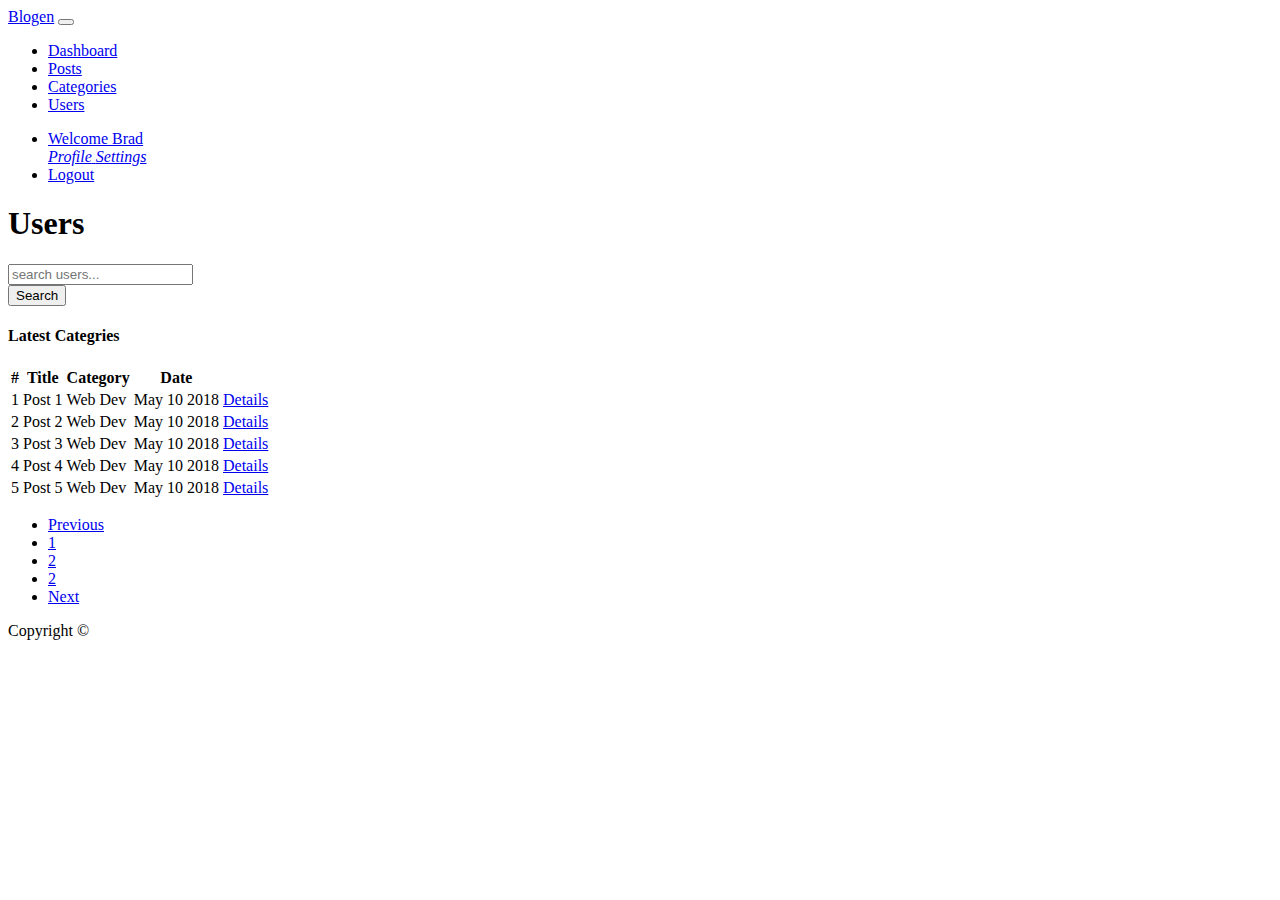
<file: blogen-admin/users.html>
<!DOCTYPE html>
<html lang="en">
  <head>
    <meta charset="UTF-8" />
    <meta name="viewport" content="width=device-width, initial-scale=1.0" />
    <title>Bootstrap Theme</title>
    <link
      rel="stylesheet"
      href="https://use.fontawesome.com/releases/v5.0.13/css/all.css"
      integrity="sha384-DNOHZ68U8hZfKXOrtjWvjxusGo9WQnrNx2sqG0tfsghAvtVlRW3tvkXWZh58N9jp"
      crossorigin="anonymous"
    />
    <link
      rel="stylesheet"
      href="https://cdn.jsdelivr.net/npm/bootstrap@4.6.2/dist/css/bootstrap.min.css"
      integrity="sha384-xOolHFLEh07PJGoPkLv1IbcEPTNtaed2xpHsD9ESMhqIYd0nLMwNLD69Npy4HI+N"
      crossorigin="anonymous"
    />
    <link rel="stylesheet" href="css/style.css" />
  </head>
  <body>
    <!--- NAV BAR -->
    <nav class="navbar navbar-expand-sm navbar-dark bg-dark p-0">
      <div class="container">
        <a href="index.html" class="navbar-brand">Blogen</a>
        <button
          class="navbar-toggler"
          data-toggle="collapse"
          data-target="#navbar-collapse"
        >
          <span class="navbar-toggler-icon"></span>
        </button>
        <div class="collapse navbar-collapse" id="navbar-collapse">
          <ul class="navbar-nav">
            <li class="nav-item px-2">
              <a href="index.html" class="nav-link">Dashboard</a>
            </li>
            <li class="nav-item px-2">
              <a href="posts.html" class="nav-link">Posts</a>
            </li>
            <li class="nav-item px-2">
              <a href="categories.html" class="nav-link">Categories</a>
            </li>
            <li class="nav-item px-2">
              <a href="users.html" class="nav-link active">Users</a>
            </li>
          </ul>
          <ul class="navbar-nav ml-auto">
            <li class="nav-item dropdown mr-3">
              <a
                href="#"
                class="nav-link dorpdown-toggle"
                data-toggle="dropdown"
              >
                <i class="fas fa-user"></i> Welcome Brad
              </a>
              <div class="dropdown-menu">
                <a href="profile.html" class="dropdown-item">
                  <i class="fas fa-user-circle"> Profile</i>
                </a>
                <a href="settings.html" class="dropdown-item">
                  <i class="fas fa-cog"> Settings</i>
                </a>
              </div>
            </li>
            <li class="nav-item">
              <a href="login.html" class="nav-link"
                ><i class="fas fa-user-times"></i> Logout</a
              >
            </li>
          </ul>
        </div>
      </div>
    </nav>
    <!-- Header -->
    <header id="main-header" class="py-2 bg-warning text-white">
      <div class="container">
        <div class="row">
          <div class="col-md-6">
            <h1><i class="fas fa-users"></i> Users</h1>
          </div>
        </div>
      </div>
    </header>
    <!-- Search -->
    <section id="search" class="py-4 mb-4 bg-light">
      <div class="container">
        <div class="row">
          <div class="col-md-6 ml-auto">
            <div class="input-group">
              <input
                type="text"
                class="form-control"
                placeholder="search users..."
              />
              <div class="input-group-append">
                <button class="btn btn-warning">Search</button>
              </div>
            </div>
          </div>
        </div>
      </div>
    </section>

    <!-- POSTS -->
    <section id="users">
      <div class="container">
        <div class="row">
          <div class="col">
            <div class="card">
              <div class="card-header">
                <h4>Latest Categries</h4>
              </div>
              <div class="card-body">
                <table class="table table-striped">
                  <thead class="thead-dark">
                    <tr>
                      <th>#</th>
                      <th>Title</th>
                      <th>Category</th>
                      <th>Date</th>
                      <th></th>
                    </tr>
                  </thead>
                  <tbody>
                    <tr>
                      <td>1</td>
                      <td>Post 1</td>
                      <td>Web Dev</td>
                      <td>May 10 2018</td>
                      <td>
                        <a href="details.html" class="btn btn-secondary"
                          ><i class="fas fa-angle-double-right"></i> Details</a
                        >
                      </td>
                    </tr>
                    <tr>
                      <td>2</td>
                      <td>Post 2</td>
                      <td>Web Dev</td>
                      <td>May 10 2018</td>
                      <td>
                        <a href="details.html" class="btn btn-secondary"
                          ><i class="fas fa-angle-double-right"></i> Details</a
                        >
                      </td>
                    </tr>
                    <tr>
                      <td>3</td>
                      <td>Post 3</td>
                      <td>Web Dev</td>
                      <td>May 10 2018</td>
                      <td>
                        <a href="details.html" class="btn btn-secondary"
                          ><i class="fas fa-angle-double-right"></i> Details</a
                        >
                      </td>
                    </tr>
                    <tr>
                      <td>4</td>
                      <td>Post 4</td>
                      <td>Web Dev</td>
                      <td>May 10 2018</td>
                      <td>
                        <a href="details.html" class="btn btn-secondary"
                          ><i class="fas fa-angle-double-right"></i> Details</a
                        >
                      </td>
                    </tr>
                    <tr>
                      <td>5</td>
                      <td>Post 5</td>
                      <td>Web Dev</td>
                      <td>May 10 2018</td>
                      <td>
                        <a href="details.html" class="btn btn-secondary"
                          ><i class="fas fa-angle-double-right"></i> Details</a
                        >
                      </td>
                    </tr>
                  </tbody>
                </table>
              </div>
              <!-- Pagination-->
              <div class="card-footer">
                <nav class="ml-4">
                  <ul class="pagination">
                    <li class="page-item disabled">
                      <a href="#" class="page-link">Previous</a>
                    </li>
                    <li class="page-item">
                      <a href="#" class="page-link">1</a>
                    </li>
                    <li class="page-item">
                      <a href="#" class="page-link">2</a>
                    </li>
                    <li class="page-item">
                      <a href="#" class="page-link">2</a>
                    </li>
                    <li class="page-item">
                      <a href="#" class="page-link">Next</a>
                    </li>
                  </ul>
                </nav>
              </div>
            </div>
          </div>
        </div>
      </div>
    </section>

    <!-- FOOTER -->
    <footer id="main-footer" class="bg-dark text-white mt-5 p-5">
      <div class="container">
        <div class="row">
          <div class="col">
            <p class="lead text-center">
              Copyright &copy; <span id="year"></span>
            </p>
          </div>
        </div>
      </div>
    </footer>
    <!--Modals-->
    <script
      src="https://code.jquery.com/jquery-3.7.1.min.js"
      integrity="sha256-/JqT3SQfawRcv/BIHPThkBvs0OEvtFFmqPF/lYI/Cxo="
      crossorigin="anonymous"
    ></script>
    <script
      src="https://cdn.jsdelivr.net/npm/popper.js@1.16.1/dist/umd/popper.min.js"
      integrity="sha384-9/reFTGAW83EW2RDu2S0VKaIzap3H66lZH81PoYlFhbGU+6BZp6G7niu735Sk7lN"
      crossorigin="anonymous"
    ></script>
    <script
      src="https://cdn.jsdelivr.net/npm/bootstrap@4.6.2/dist/js/bootstrap.min.js"
      integrity="sha384-+sLIOodYLS7CIrQpBjl+C7nPvqq+FbNUBDunl/OZv93DB7Ln/533i8e/mZXLi/P+"
      crossorigin="anonymous"
    ></script>
    <script>
      // current year
      $("#year").text(new Date().getFullYear());
    </script>
  </body>
</html>
</file>
<file: abook/css/style.css>
body {
  margin-top: 105px; }

.navbar {
  box-shadow: 2px 2px 5px #3292a6;
  opacity: 0.9;
  background: #fff; }
  .navbar .nav-item {
    font-size: 1.4rem;
    padding-right: 1.4rem; }

#showcase {
  position: relative;
  background: url("../img/mountains.jpg");
  min-height: 600px; }
  #showcase .primary-overlay {
    background: rgba(50, 146, 166, 0.8);
    position: absolute;
    top: 0;
    left: 0;
    width: 100%;
    height: 100%; }

.info-header {
  width: 50%;
  margin: auto;
  border-bottom: 1px #ddd solid; }

#authors img {
  margin-top: -50px; }
#authors .card:hover {
  background: #3292a6;
  color: #fff; }
#authors .fab {
  color: #fff; }

@media (max-width: 768px) {
  #showcase {
    min-height: 500px; }
    #showcase h1 {
      font-size: 4rem; }

  .mb-resp {
    margin-bottom: 1rem; } }
</file>
<file: blogen-admin/css/style.css>

</file>
<file: looplab/css/style.css>
body {
  background: #333;
  color: #fff;
}

.navbar {
  border-bottom: #008ed6 3px solid;
  opacity: 0.8;
}

#home-head-section {
  background: url("../images/home.jpg");
  background-repeat: no-repeat;
  background-size: cover;
  background-attachement: fixed;
  min-height: 700px;
}

#home-head-section .dark-overlay {
  position: absolute;
  top: 0;
  left: 0;
  width: 100%;
  min-height: 700px;
  background-color: rgba(0, 0, 0, 0.7);
}

#home-head-section .home-inner {
  padding-top: 150px;
}

#home-head-section .card-form {
  opacity: 0.8;
}

#home-head-section .fas,
#create-section .fas {
  color: #008ed6;
  background: #fff;
  padding: 5px;
  border-radius: 5px;
}

#explore-section .fas,
#share-section .fas {
  background: #333;
  color: #fff;
  padding: 5px;
  border-radius: 5px;
}
</file>
